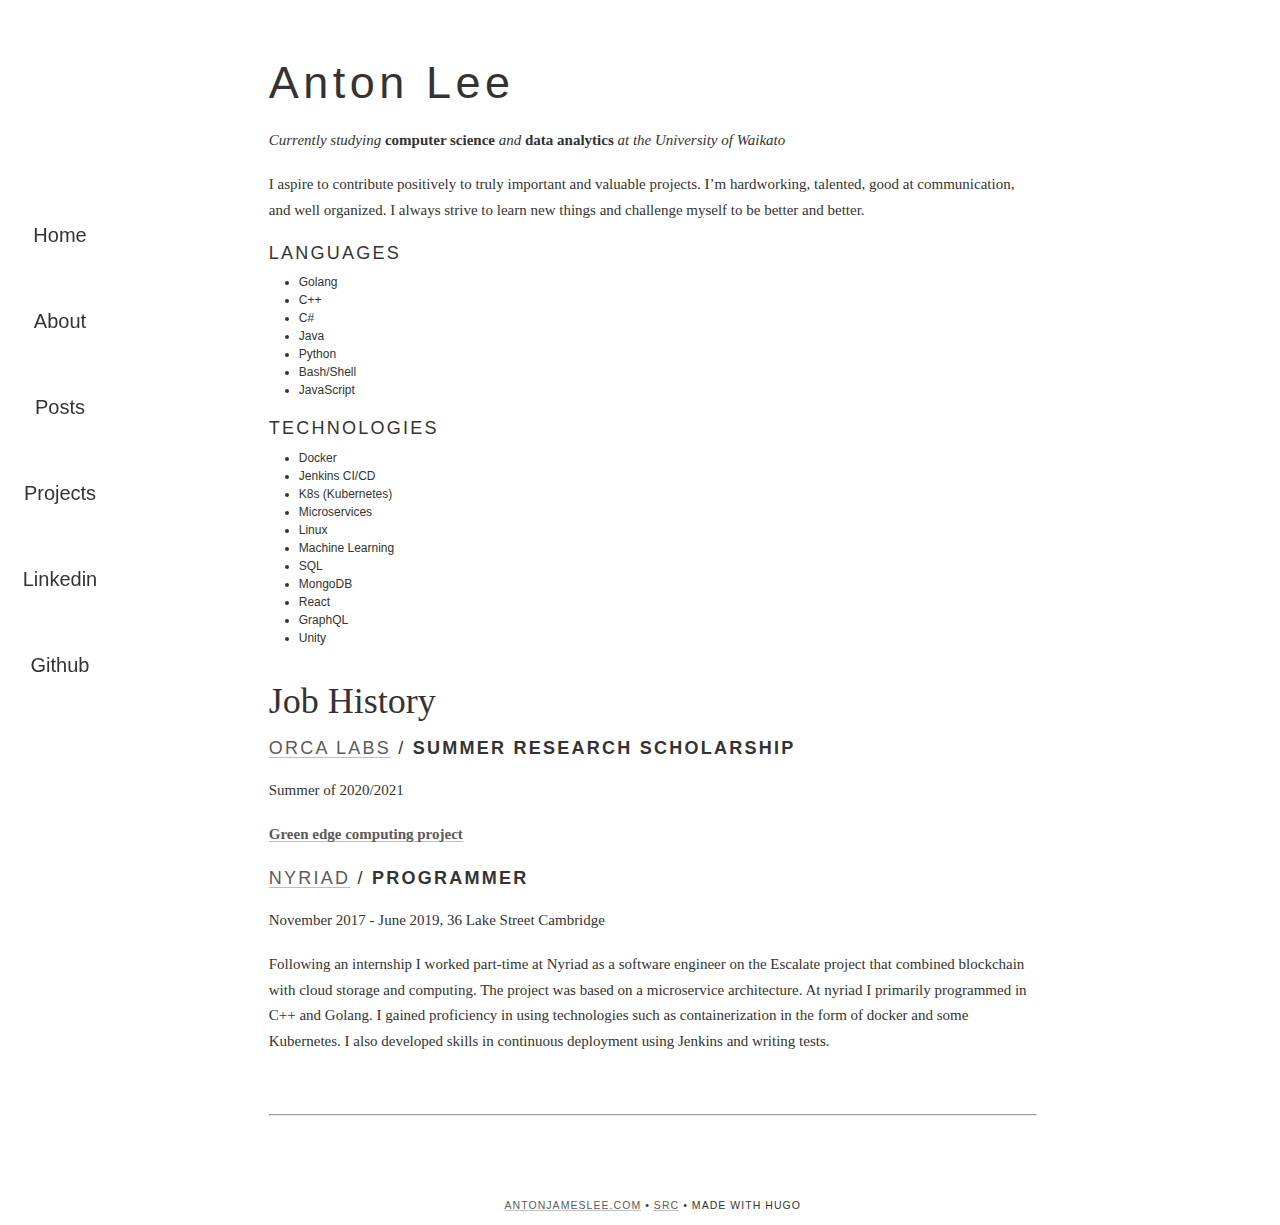
<file: about/index.html>
<!doctype html><html><link href=/css/index.css rel=stylesheet><link href=/css/Refine.css rel=stylesheet><link href=/css/Layout.css rel=stylesheet><meta charset=utf-8><title>Anton Lee</title><body><div class=lyt-layout><div class=lyt-sidebar><nav class=Sidenav id=sidenav><div><li><a class=bounce-swipe href=https://antonjameslee.com/>Home</a></li><li><a class=bounce-swipe href=https://antonjameslee.com/about/>About</a></li><li><a class=bounce-swipe href=https://antonjameslee.com/posts/>Posts</a></li><li><a class=bounce-swipe href=https://antonjameslee.com/projects/>Projects</a></li><li><a class=bounce-swipe href=https://www.linkedin.com/in/anton-lee-0666471a5>Linkedin</a></li><li><a class=bounce-swipe href=https://github.com/tachyonicClock>Github</a></li></div></nav></div><div class=lyt-content><div class=post-container><main class=post><article><h1 class=post-title><a href=https://antonjameslee.com/about/></a></h1><div class=post-content><h2 id=anton-lee>Anton Lee</h2><p><em>Currently studying</em> <strong>computer science</strong> <em>and</em> <strong>data analytics</strong> <em>at the University of Waikato</em></p><p>I aspire to contribute positively to truly important and valuable projects. I&rsquo;m hardworking, talented, good at communication, and well organized. I always strive to learn new things and challenge myself to be better and better.</p><h4 id=languages>Languages</h4><ul><li>Golang</li><li>C++</li><li>C#</li><li>Java</li><li>Python</li><li>Bash/Shell</li><li>JavaScript</li></ul><h4 id=technologies>Technologies</h4><ul><li>Docker</li><li>Jenkins CI/CD</li><li>K8s (Kubernetes)</li><li>Microservices</li><li>Linux</li><li>Machine Learning</li><li>SQL</li><li>MongoDB</li><li>React</li><li>GraphQL</li><li>Unity</li></ul><h3 id=job-history>Job History</h3><h4 id=orca-labshttpscmsitswaikatoacnzorca--summer-research-scholarship><a href=https://cms.its.waikato.ac.nz/orca>ORCA Labs</a> / <strong>Summer Research Scholarship</strong></h4><p>Summer of 2020/2021</p><p><strong><a href=../projects/green-edge>Green edge computing project</a></strong></p><h4 id=nyriadnyriadio--programmer><a href=nyriad.io>Nyriad</a> / <strong>Programmer</strong></h4><p>November 2017 - June 2019, 36 Lake Street Cambridge</p><p>Following an internship I worked part-time at Nyriad as a software engineer on the Escalate project that combined blockchain with cloud storage and computing. The project was based on a microservice architecture. At nyriad I primarily programmed in C++ and Golang. I gained proficiency in using technologies such as containerization in the form of docker and some Kubernetes. I also developed skills in continuous deployment using Jenkins and writing tests.</p></div></article><hr></main></div></div><footer class=lyt-footer><h6 style=width:100%;text-align:center><a href=//antonjameslee.com>antonjameslee.com</a> • <a href=https://github.com/tachyonicClock/portfolio-site>SRC</a> • Made with HUGO</h6></footer></div></body></html>
</file>
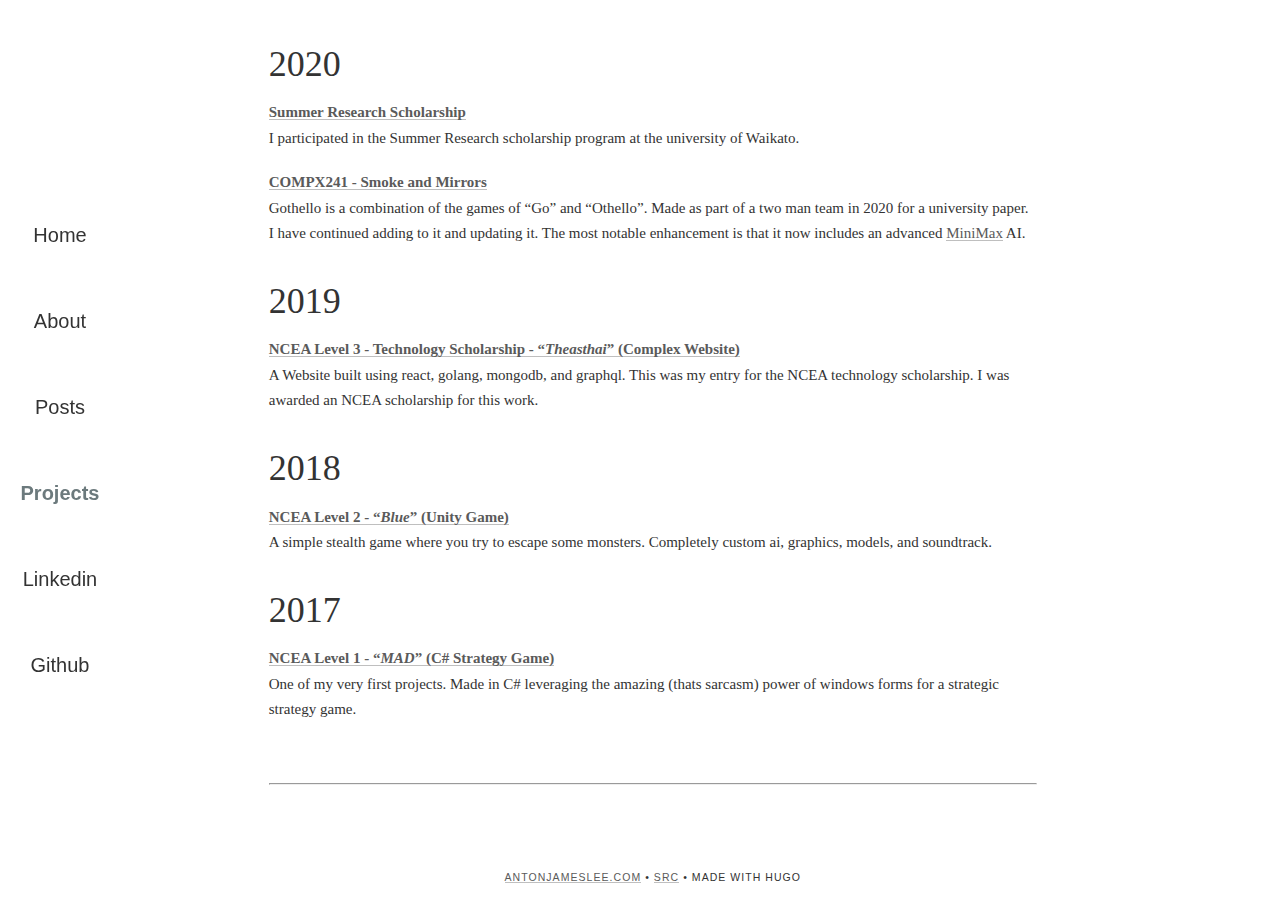
<file: projects/index.html>
<!doctype html><html><link href=/css/index.css rel=stylesheet><link href=/css/Refine.css rel=stylesheet><link href=/css/Layout.css rel=stylesheet><meta charset=utf-8><title>Anton Lee</title><body><div class=lyt-layout><div class=lyt-sidebar><nav class=Sidenav id=sidenav><div><li><a class=bounce-swipe href=https://antonjameslee.com/>Home</a></li><li><a class=bounce-swipe href=https://antonjameslee.com/about/>About</a></li><li><a class=bounce-swipe href=https://antonjameslee.com/posts/>Posts</a></li><li class=active><a class=bounce-swipe href=https://antonjameslee.com/projects/>Projects</a></li><li><a class=bounce-swipe href=https://www.linkedin.com/in/anton-lee-0666471a5>Linkedin</a></li><li><a class=bounce-swipe href=https://github.com/tachyonicClock>Github</a></li></div></nav></div><div class=lyt-content><main class=posts><div><div class=content><h3 id=2020>2020</h3><p><strong><a href=green-edge>Summer Research Scholarship</a></strong><br>I participated in the Summer Research scholarship program at the university of Waikato.</p><p><strong><a href=https://github.com/tachyonicClock/gothello>COMPX241 - Smoke and Mirrors</a></strong><br>Gothello is a combination of the games of &ldquo;Go&rdquo; and &ldquo;Othello&rdquo;. Made as part of a
two man team in 2020 for a university paper. I have continued adding to it and updating it.
The most notable enhancement is that it now includes an advanced <a href=https://en.wikipedia.org/wiki/Minimax>MiniMax</a> AI.</p><h3 id=2019>2019</h3><p><strong><a href=theasthai>NCEA Level 3 - Technology Scholarship - &ldquo;<em>Theasthai</em>&rdquo; (Complex Website)</a></strong><br>A Website built using react, golang, mongodb, and graphql. This was my entry for the NCEA technology scholarship. I was awarded an NCEA scholarship for this work.</p><h3 id=2018>2018</h3><p><strong><a href=blue>NCEA Level 2 - &ldquo;<em>Blue</em>&rdquo; (Unity Game)</a></strong><br>A simple stealth game where you try to escape some monsters. Completely custom ai, graphics, models, and soundtrack.</p><h3 id=2017>2017</h3><p><a href=mad><strong>NCEA Level 1 - &ldquo;<em>MAD</em>&rdquo; (C# Strategy Game)</strong></a><br>One of my very first projects. Made in C# leveraging the amazing (thats sarcasm) power of windows forms for a strategic strategy game.</p><hr></div></div></main></div><footer class=lyt-footer><h6 style=width:100%;text-align:center><a href=//antonjameslee.com>antonjameslee.com</a> • <a href=https://github.com/tachyonicClock/portfolio-site>SRC</a> • Made with HUGO</h6></footer></div></body></html>
</file>
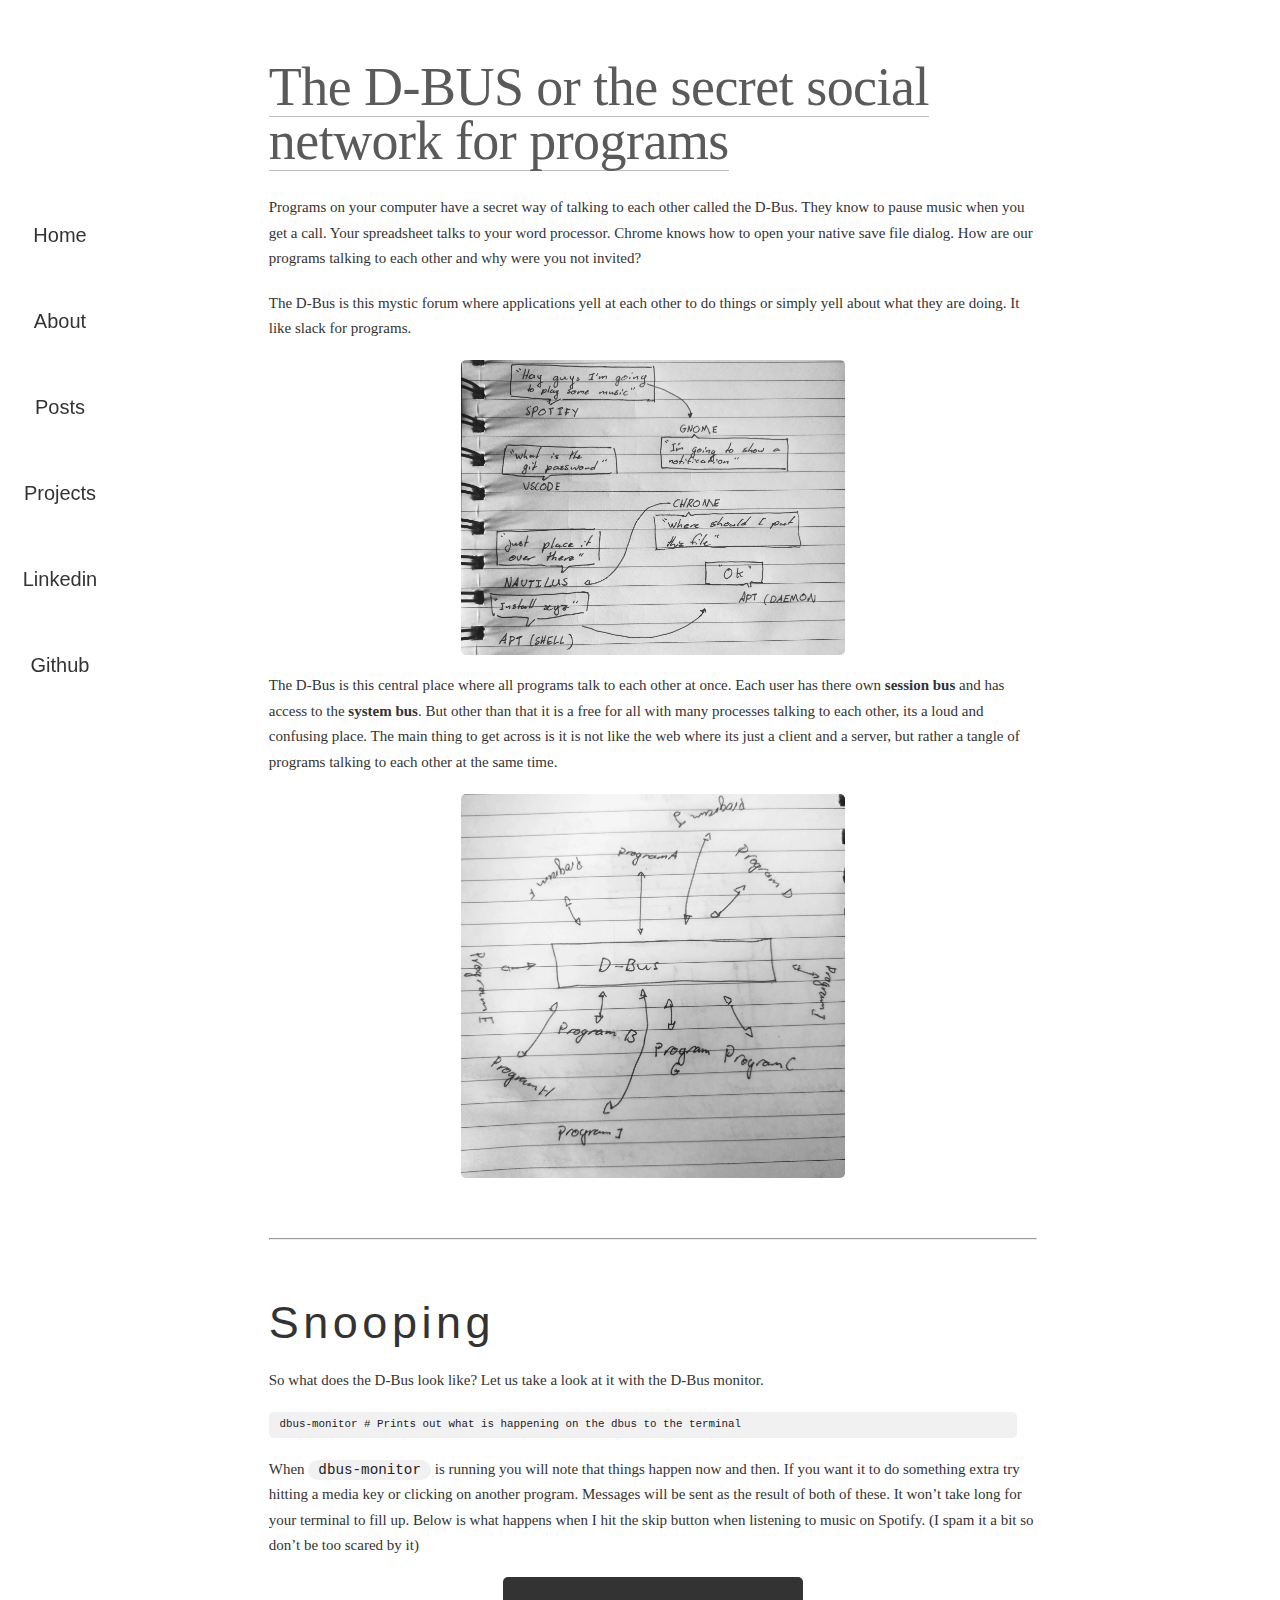
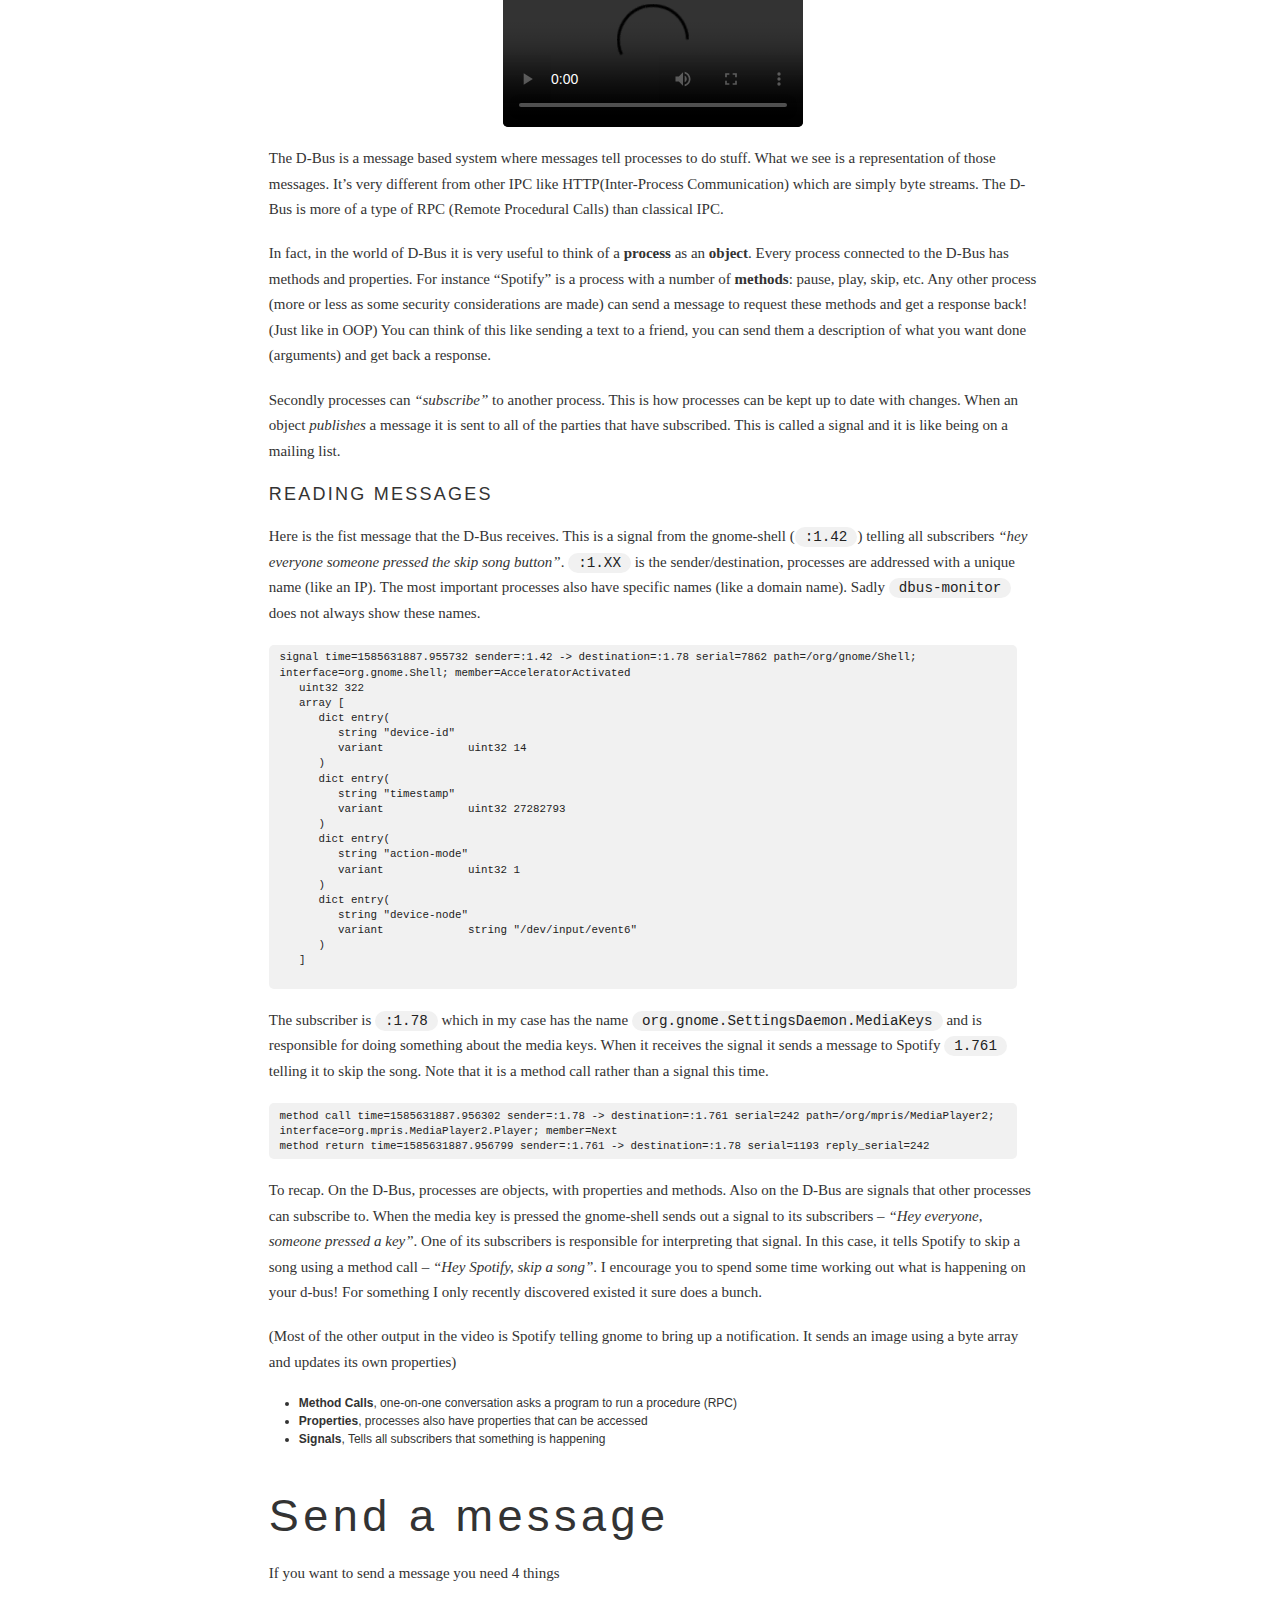
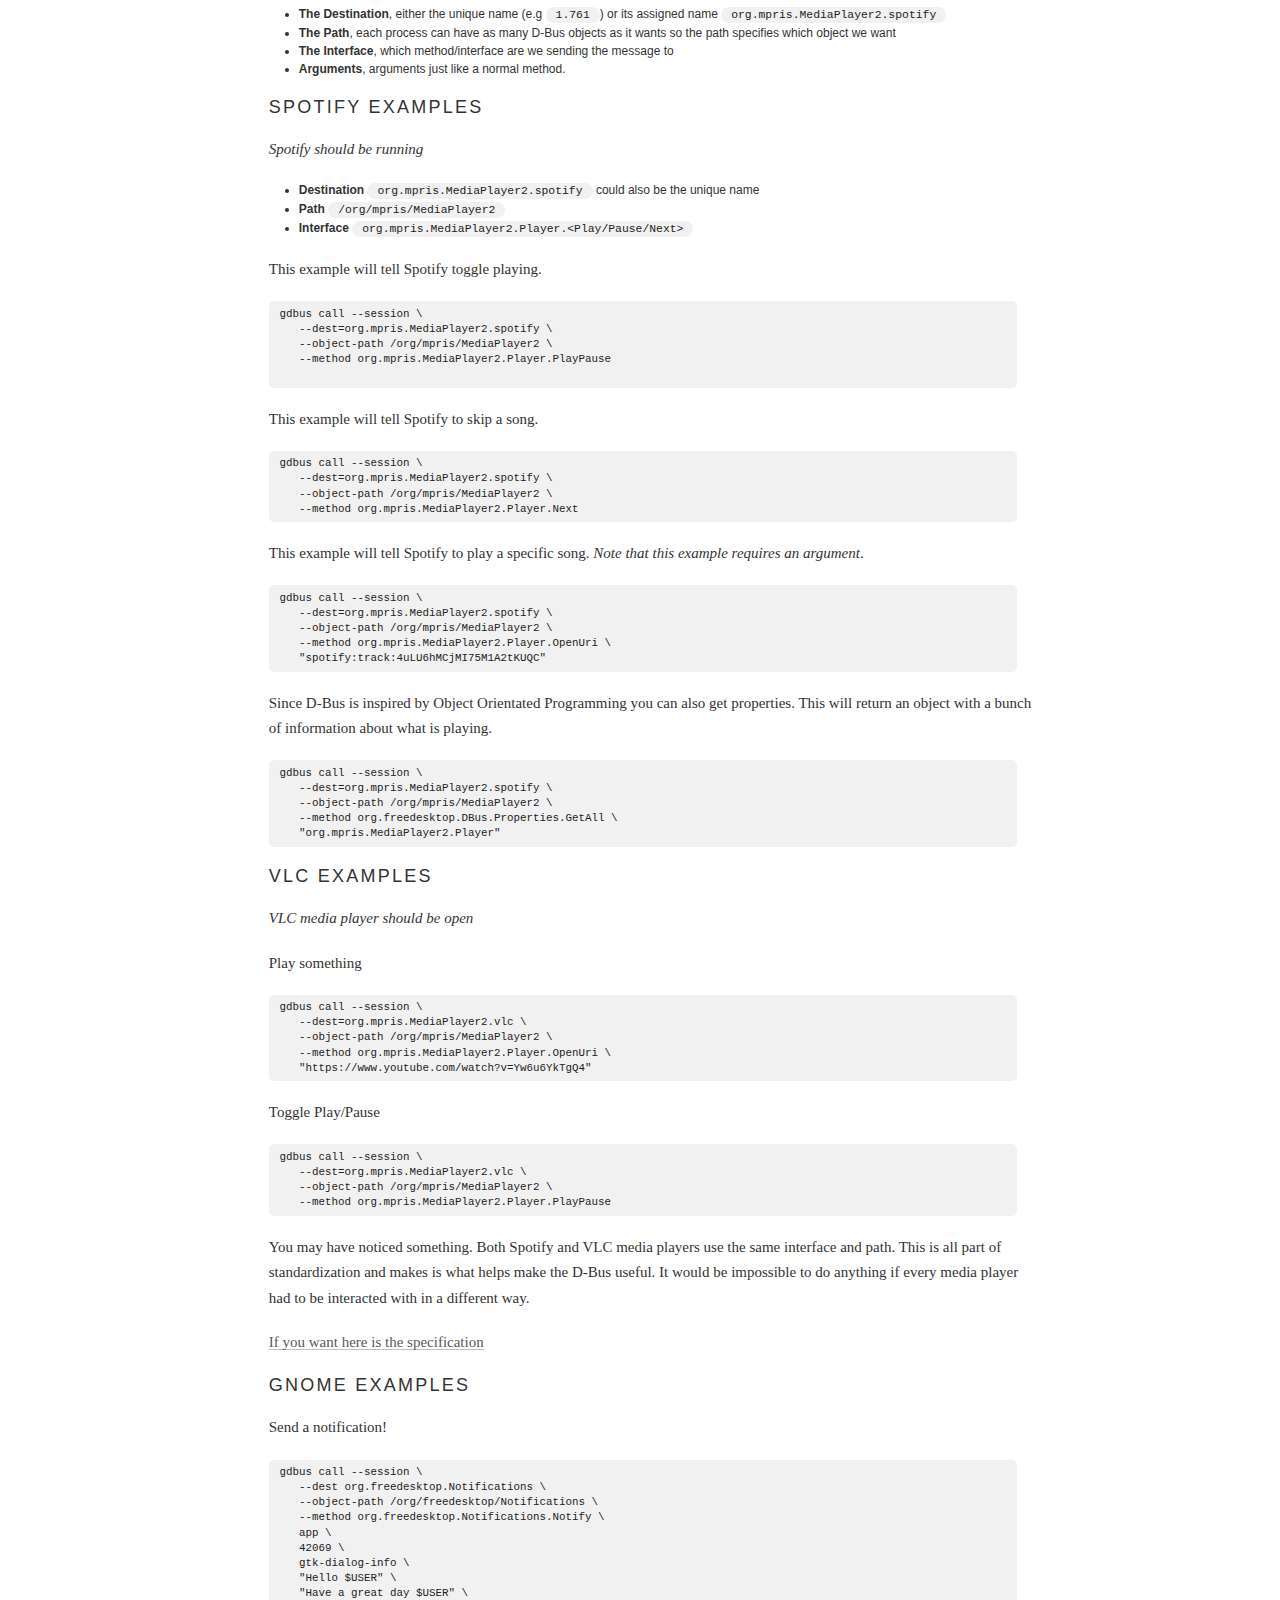
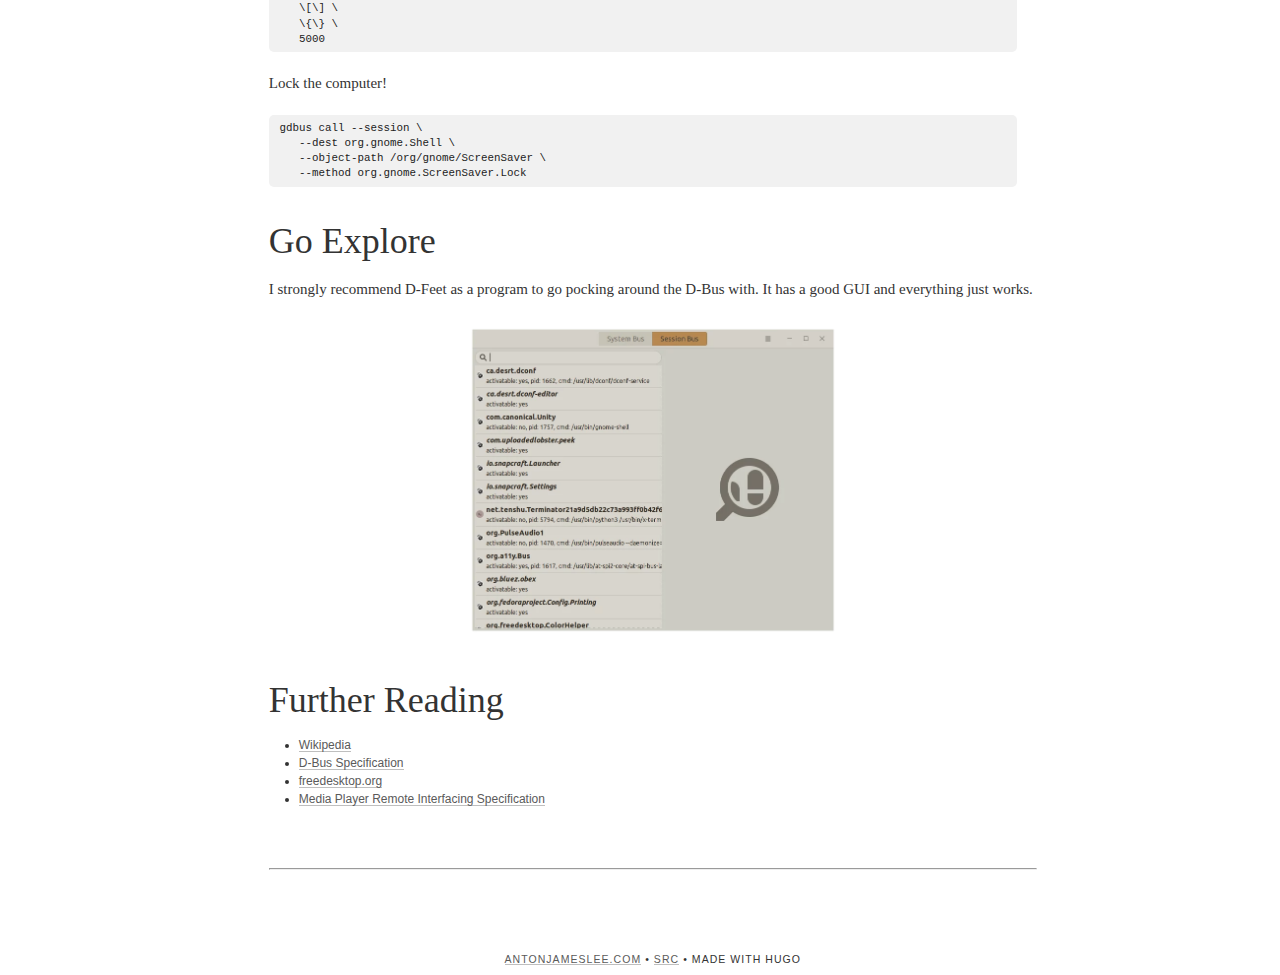
<file: posts/dbus/index.html>
<!doctype html><html><link href=/css/index.css rel=stylesheet><link href=/css/Refine.css rel=stylesheet><link href=/css/Layout.css rel=stylesheet><meta charset=utf-8><title>Anton Lee</title><body><div class=lyt-layout><div class=lyt-sidebar><nav class=Sidenav id=sidenav><div><li><a class=bounce-swipe href=https://antonjameslee.com/>Home</a></li><li><a class=bounce-swipe href=https://antonjameslee.com/about/>About</a></li><li><a class=bounce-swipe href=https://antonjameslee.com/posts/>Posts</a></li><li><a class=bounce-swipe href=https://antonjameslee.com/projects/>Projects</a></li><li><a class=bounce-swipe href=https://www.linkedin.com/in/anton-lee-0666471a5>Linkedin</a></li><li><a class=bounce-swipe href=https://github.com/tachyonicClock>Github</a></li></div></nav></div><div class=lyt-content><div class=post-container><main class=post><article><h1 class=post-title><a href=https://antonjameslee.com/posts/dbus/>The D-BUS or the secret social network for programs</a></h1><div class=post-content><p>Programs on your computer have a secret way of talking to each other called the D-Bus. They know to pause music when you get a call. Your spreadsheet talks to your word processor. Chrome knows how to open your native save file dialog. How are our programs talking to each other and why were you not invited?</p><p>The D-Bus is this mystic forum where applications yell at each other to do things or simply yell about what they are doing. It like slack for programs.</p><p><img class=img-small src=/posts/DBUS/UygXnF.webp></img></p><p>The D-Bus is this central place where all programs talk to each other at once. Each user has there own <strong>session bus</strong> and has access to the <strong>system bus</strong>. But other than that it is a free for all with many processes talking to each other, its a loud and confusing place. The main thing to get across is it is not like the web where its just a client and a server, but rather a tangle of programs talking to each other at the same time.</p><p><img class=img-small src=/posts/DBUS/HXJkXt.webp></img></p><hr><h2 id=snooping>Snooping</h2><p>So what does the D-Bus look like? Let us take a look at it with the D-Bus monitor.</p><pre><code>dbus-monitor # Prints out what is happening on the dbus to the terminal
</code></pre><p>When <code>dbus-monitor</code> is running you will note that things happen now and then. If you want it to do something extra try hitting a media key or clicking on another program. Messages will be sent as the result of both of these. It won&rsquo;t take long for your terminal to fill up. Below is what happens when I hit the skip button when listening to music on Spotify. (I spam it a bit so don&rsquo;t be too scared by it)</p><div class=video-card-small><video class=invertible autoplay loop src=https://github.com/tachyonicClock/portfolio-site/raw/master/static/posts/DBUS/kivcLa.mp4 controls></video></div><p>The D-Bus is a message based system where messages tell processes to do stuff. What we see is a representation of those messages. It&rsquo;s very different from other IPC like HTTP(Inter-Process Communication) which are simply byte streams. The D-Bus is more of a type of RPC (Remote Procedural Calls) than classical IPC.</p><p>In fact, in the world of D-Bus it is very useful to think of a <strong>process</strong> as an <strong>object</strong>. Every process connected to the D-Bus has methods and properties. For instance &ldquo;Spotify&rdquo; is a process with a number of <strong>methods</strong>: pause, play, skip, etc. Any other process (more or less as some security considerations are made) can send a message to request these methods and get a response back! (Just like in OOP) You can think of this like sending a text to a friend, you can send them a description of what you want done (arguments) and get back a response.</p><p>Secondly processes can <em>&ldquo;subscribe&rdquo;</em> to another process. This is how processes can be kept up to date with changes. When an object <em>publishes</em> a message it is sent to all of the parties that have subscribed. This is called a signal and it is like being on a mailing list.</p><h4 id=reading-messages>Reading Messages</h4><p>Here is the fist message that the D-Bus receives. This is a signal from the gnome-shell (<code>:1.42</code>) telling all subscribers <em>&ldquo;hey everyone someone pressed the skip song button&rdquo;</em>. <code>:1.XX</code> is the sender/destination, processes are addressed with a unique name (like an IP). The most important processes also have specific names (like a domain name). Sadly <code>dbus-monitor</code> does not always show these names.</p><pre><code>signal time=1585631887.955732 sender=:1.42 -&gt; destination=:1.78 serial=7862 path=/org/gnome/Shell; interface=org.gnome.Shell; member=AcceleratorActivated
   uint32 322
   array [
      dict entry(
         string &quot;device-id&quot;
         variant             uint32 14
      )
      dict entry(
         string &quot;timestamp&quot;
         variant             uint32 27282793
      )
      dict entry(
         string &quot;action-mode&quot;
         variant             uint32 1
      )
      dict entry(
         string &quot;device-node&quot;
         variant             string &quot;/dev/input/event6&quot;
      )
   ]

</code></pre><p>The subscriber is <code>:1.78</code> which in my case has the name <code>org.gnome.SettingsDaemon.MediaKeys</code> and is responsible for doing something about the media keys. When it receives the signal it sends a message to Spotify <code>1.761</code> telling it to skip the song. Note that it is a method call rather than a signal this time.</p><pre><code>method call time=1585631887.956302 sender=:1.78 -&gt; destination=:1.761 serial=242 path=/org/mpris/MediaPlayer2; interface=org.mpris.MediaPlayer2.Player; member=Next
method return time=1585631887.956799 sender=:1.761 -&gt; destination=:1.78 serial=1193 reply_serial=242
</code></pre><p>To recap. On the D-Bus, processes are objects, with properties and methods. Also on the D-Bus are signals that other processes can subscribe to. When the media key is pressed the gnome-shell sends out a signal to its subscribers &ndash; <em>&ldquo;Hey everyone, someone pressed a key&rdquo;</em>. One of its subscribers is responsible for interpreting that signal. In this case, it tells Spotify to skip a song using a method call &ndash; <em>&ldquo;Hey Spotify, skip a song&rdquo;</em>. I encourage you to spend some time working out what is happening on your d-bus! For something I only recently discovered existed it sure does a bunch.</p><p>(Most of the other output in the video is Spotify telling gnome to bring up a notification. It sends an image using a byte array and updates its own properties)</p><ul><li><strong>Method Calls</strong>, one-on-one conversation asks a program to run a procedure (RPC)</li><li><strong>Properties</strong>, processes also have properties that can be accessed</li><li><strong>Signals</strong>, Tells all subscribers that something is happening</li></ul><h2 id=send-a-message>Send a message</h2><p>If you want to send a message you need 4 things</p><ul><li><strong>The Destination</strong>, either the unique name (e.g <code>1.761</code>) or its assigned name <code>org.mpris.MediaPlayer2.spotify</code></li><li><strong>The Path</strong>, each process can have as many D-Bus objects as it wants so the path specifies which object we want</li><li><strong>The Interface</strong>, which method/interface are we sending the message to</li><li><strong>Arguments</strong>, arguments just like a normal method.</li></ul><h4 id=spotify-examples>Spotify Examples</h4><p><em>Spotify should be running</em></p><ul><li><strong>Destination</strong> <code>org.mpris.MediaPlayer2.spotify</code> could also be the unique name</li><li><strong>Path</strong> <code>/org/mpris/MediaPlayer2</code></li><li><strong>Interface</strong> <code>org.mpris.MediaPlayer2.Player.&lt;Play/Pause/Next></code></li></ul><p>This example will tell Spotify toggle playing.</p><pre><code>gdbus call --session \
   --dest=org.mpris.MediaPlayer2.spotify \
   --object-path /org/mpris/MediaPlayer2 \
   --method org.mpris.MediaPlayer2.Player.PlayPause

</code></pre><p>This example will tell Spotify to skip a song.</p><pre><code>gdbus call --session \
   --dest=org.mpris.MediaPlayer2.spotify \
   --object-path /org/mpris/MediaPlayer2 \
   --method org.mpris.MediaPlayer2.Player.Next
</code></pre><p>This example will tell Spotify to play a specific song. <em>Note that this example requires an argument</em>.</p><pre><code>gdbus call --session \
   --dest=org.mpris.MediaPlayer2.spotify \
   --object-path /org/mpris/MediaPlayer2 \
   --method org.mpris.MediaPlayer2.Player.OpenUri \
   &quot;spotify:track:4uLU6hMCjMI75M1A2tKUQC&quot;
</code></pre><p>Since D-Bus is inspired by Object Orientated Programming you can also get properties. This will return an object with a bunch of information about what is playing.</p><pre><code>gdbus call --session \
   --dest=org.mpris.MediaPlayer2.spotify \
   --object-path /org/mpris/MediaPlayer2 \
   --method org.freedesktop.DBus.Properties.GetAll \
   &quot;org.mpris.MediaPlayer2.Player&quot;
</code></pre><h4 id=vlc-examples>VLC Examples</h4><p><em>VLC media player should be open</em></p><p>Play something</p><pre><code>gdbus call --session \
   --dest=org.mpris.MediaPlayer2.vlc \
   --object-path /org/mpris/MediaPlayer2 \
   --method org.mpris.MediaPlayer2.Player.OpenUri \
   &quot;https://www.youtube.com/watch?v=Yw6u6YkTgQ4&quot;
</code></pre><p>Toggle Play/Pause</p><pre><code>gdbus call --session \
   --dest=org.mpris.MediaPlayer2.vlc \
   --object-path /org/mpris/MediaPlayer2 \
   --method org.mpris.MediaPlayer2.Player.PlayPause
</code></pre><p>You may have noticed something. Both Spotify and VLC media players use the same interface and path. This is all part of standardization and makes is what helps make the D-Bus useful. It would be impossible to do anything if every media player had to be interacted with in a different way.</p><p><a href=https://specifications.freedesktop.org/mpris-spec/latest/>If you want here is the specification</a></p><h4 id=gnome-examples>Gnome Examples</h4><p>Send a notification!</p><pre><code>gdbus call --session \
   --dest org.freedesktop.Notifications \
   --object-path /org/freedesktop/Notifications \
   --method org.freedesktop.Notifications.Notify \
   app \
   42069 \
   gtk-dialog-info \
   &quot;Hello $USER&quot; \
   &quot;Have a great day $USER&quot; \
   \[\] \
   \{\} \
   5000
</code></pre><p>Lock the computer!</p><pre><code>gdbus call --session \
   --dest org.gnome.Shell \
   --object-path /org/gnome/ScreenSaver \
   --method org.gnome.ScreenSaver.Lock
</code></pre><h3 id=go-explore>Go Explore</h3><p>I strongly recommend D-Feet as a program to go pocking around the D-Bus with. It has a good GUI and everything just works.</p><p><img class=img-small src=/posts/DBUS/RpEBKC.webp></img></p><h3 id=further-reading>Further Reading</h3><ul><li><a href=https://en.wikipedia.org/wiki/D-Bus>Wikipedia</a></li><li><a href=https://dbus.freedesktop.org/doc/dbus-specification.html>D-Bus Specification</a></li><li><a href=https://www.freedesktop.org/wiki/Software/dbus/>freedesktop.org</a></li><li><a href=https://specifications.freedesktop.org/mpris-spec/2.2/>Media Player Remote Interfacing Specification</a></li></ul></div></article><hr></main></div></div><footer class=lyt-footer><h6 style=width:100%;text-align:center><a href=//antonjameslee.com>antonjameslee.com</a> • <a href=https://github.com/tachyonicClock/portfolio-site>SRC</a> • Made with HUGO</h6></footer></div></body></html>
</file>
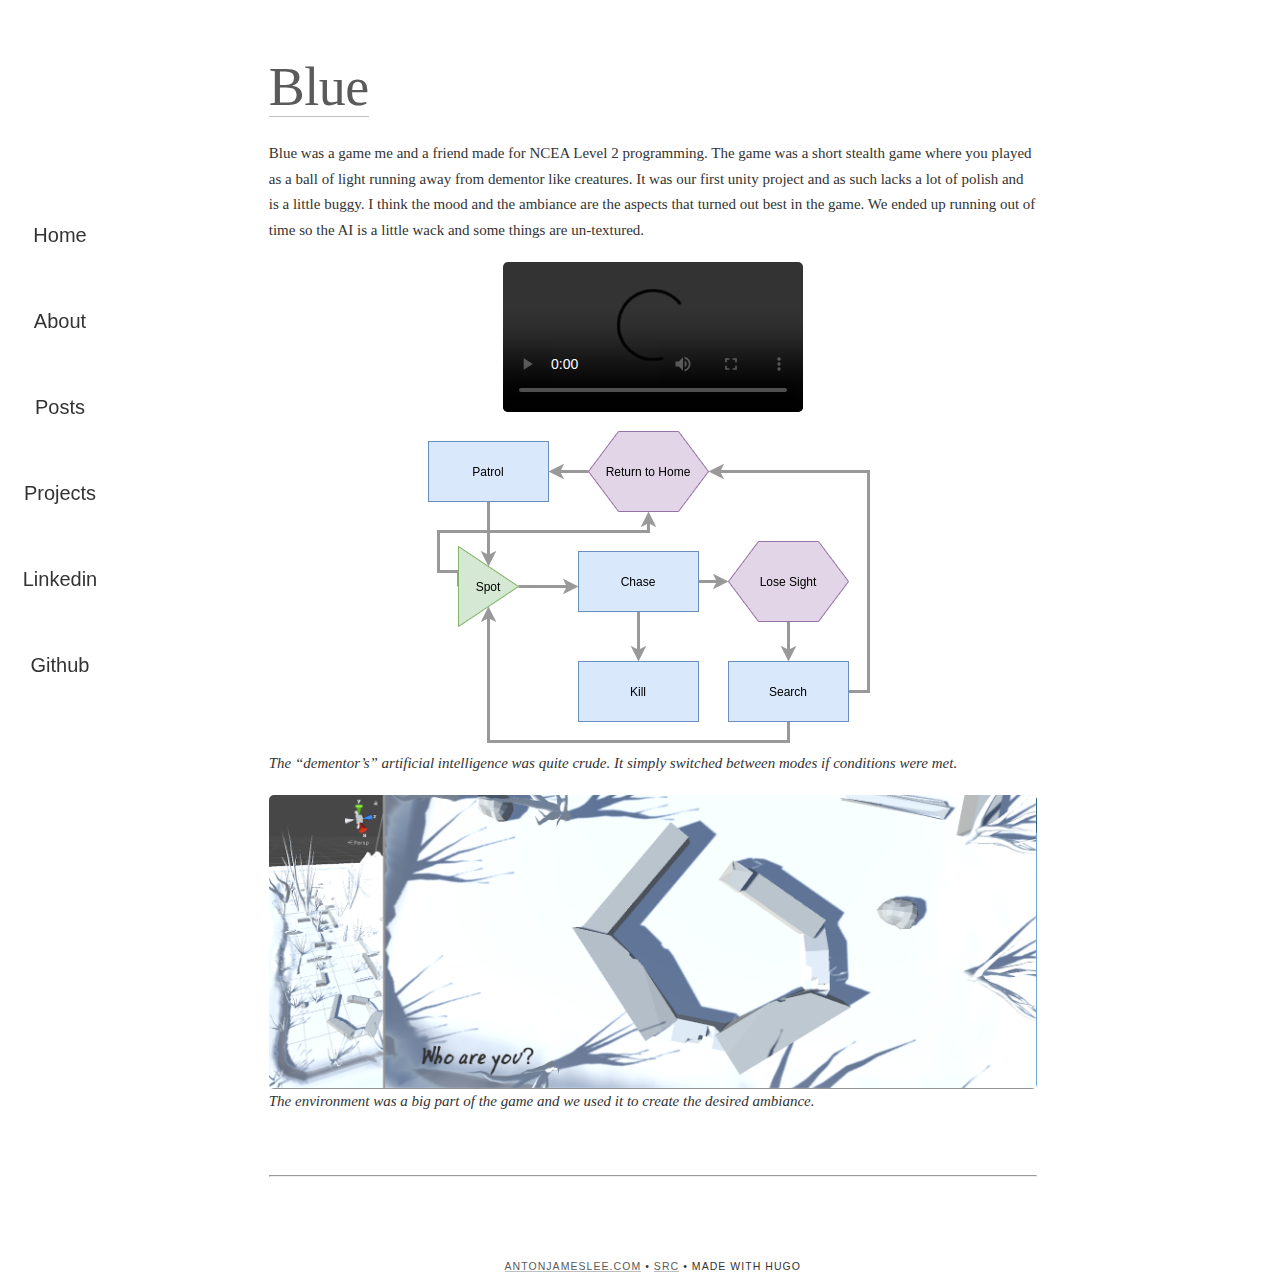
<file: projects/blue/index.html>
<!doctype html><html><link href=/css/index.css rel=stylesheet><link href=/css/Refine.css rel=stylesheet><link href=/css/Layout.css rel=stylesheet><meta charset=utf-8><title>Anton Lee</title><body><div class=lyt-layout><div class=lyt-sidebar><nav class=Sidenav id=sidenav><div><li><a class=bounce-swipe href=https://antonjameslee.com/>Home</a></li><li><a class=bounce-swipe href=https://antonjameslee.com/about/>About</a></li><li><a class=bounce-swipe href=https://antonjameslee.com/posts/>Posts</a></li><li><a class=bounce-swipe href=https://antonjameslee.com/projects/>Projects</a></li><li><a class=bounce-swipe href=https://www.linkedin.com/in/anton-lee-0666471a5>Linkedin</a></li><li><a class=bounce-swipe href=https://github.com/tachyonicClock>Github</a></li></div></nav></div><div class=lyt-content><div class=post-container><main class=post><article><h1 class=post-title><a href=https://antonjameslee.com/projects/blue/>Blue</a></h1><div class=post-content><p>Blue was a game me and a friend made for NCEA Level 2 programming. The game was a short stealth game where you played as a ball of light running away from dementor like creatures. It was our first unity project and as such lacks a lot of polish and is a little buggy. I think the mood and the ambiance are the aspects that turned out best in the game. We ended up running out of time so the AI is a little wack and some things are un-textured.</p><div class=videoCard><video src=https://github.com/tachyonicClock/portfolio-site/raw/master/content/projects/blue/demo.mp4 controls></video></div><p><img src=h3Y9Nt.png alt="Basic Diagram of the AI">
<em>The &ldquo;dementor&rsquo;s&rdquo; artificial intelligence was quite crude. It simply switched
between modes if conditions were met.</em></p><p><img src=DxSX1J.png alt="Early Prototype Environment">
<em>The environment was a big part of the game and we used it to create the desired
ambiance.</em></p></div></article><hr></main></div></div><footer class=lyt-footer><h6 style=width:100%;text-align:center><a href=//antonjameslee.com>antonjameslee.com</a> • <a href=https://github.com/tachyonicClock/portfolio-site>SRC</a> • Made with HUGO</h6></footer></div></body></html>
</file>
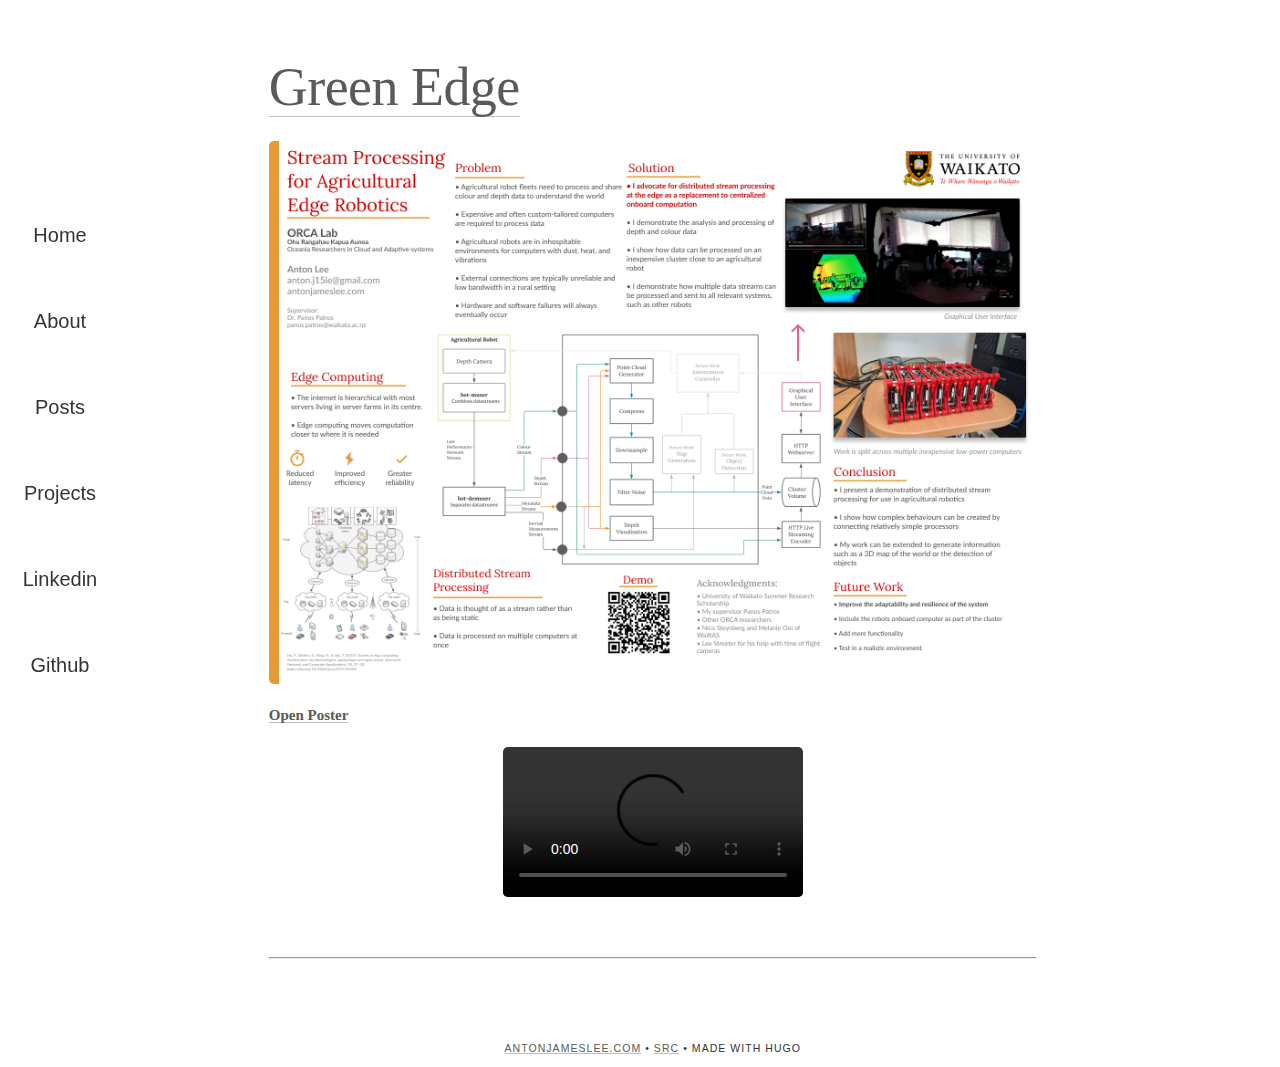
<file: projects/green-edge/index.html>
<!doctype html><html><link href=/css/index.css rel=stylesheet><link href=/css/Refine.css rel=stylesheet><link href=/css/Layout.css rel=stylesheet><meta charset=utf-8><title>Anton Lee</title><body><div class=lyt-layout><div class=lyt-sidebar><nav class=Sidenav id=sidenav><div><li><a class=bounce-swipe href=https://antonjameslee.com/>Home</a></li><li><a class=bounce-swipe href=https://antonjameslee.com/about/>About</a></li><li><a class=bounce-swipe href=https://antonjameslee.com/posts/>Posts</a></li><li><a class=bounce-swipe href=https://antonjameslee.com/projects/>Projects</a></li><li><a class=bounce-swipe href=https://www.linkedin.com/in/anton-lee-0666471a5>Linkedin</a></li><li><a class=bounce-swipe href=https://github.com/tachyonicClock>Github</a></li></div></nav></div><div class=lyt-content><div class=post-container><main class=post><article><h1 class=post-title><a href=https://antonjameslee.com/projects/green-edge/>Green Edge</a></h1><div class=post-content><img src=poster.png><p><strong><a href=poster.png>Open Poster</a></strong></p><div class=videoCard><video src=https://github.com/tachyonicClock/portfolio-site/raw/master/content/projects/green-edge/demo.mp4 controls></video></div></div></article><hr></main></div></div><footer class=lyt-footer><h6 style=width:100%;text-align:center><a href=//antonjameslee.com>antonjameslee.com</a> • <a href=https://github.com/tachyonicClock/portfolio-site>SRC</a> • Made with HUGO</h6></footer></div></body></html>
</file>
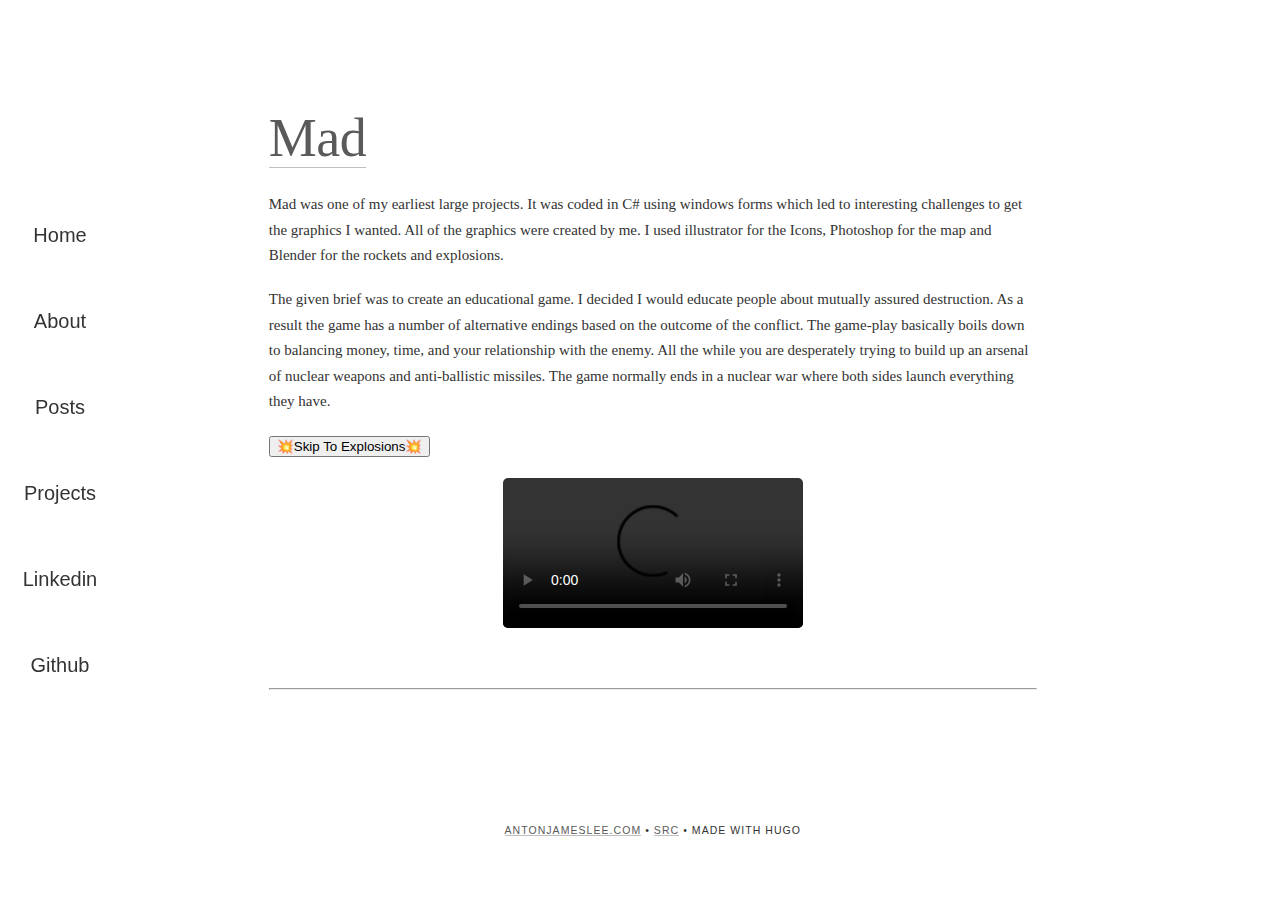
<file: projects/mad/index.html>
<!doctype html><html><link href=/css/index.css rel=stylesheet><link href=/css/Refine.css rel=stylesheet><link href=/css/Layout.css rel=stylesheet><meta charset=utf-8><title>Anton Lee</title><body><div class=lyt-layout><div class=lyt-sidebar><nav class=Sidenav id=sidenav><div><li><a class=bounce-swipe href=https://antonjameslee.com/>Home</a></li><li><a class=bounce-swipe href=https://antonjameslee.com/about/>About</a></li><li><a class=bounce-swipe href=https://antonjameslee.com/posts/>Posts</a></li><li><a class=bounce-swipe href=https://antonjameslee.com/projects/>Projects</a></li><li><a class=bounce-swipe href=https://www.linkedin.com/in/anton-lee-0666471a5>Linkedin</a></li><li><a class=bounce-swipe href=https://github.com/tachyonicClock>Github</a></li></div></nav></div><div class=lyt-content><div class=post-container><main class=post><article><h1 class=post-title><a href=https://antonjameslee.com/projects/mad/>Mad</a></h1><div class=post-content><p>Mad was one of my earliest large projects. It was coded in C# using windows forms which led to interesting challenges to get the graphics I wanted. All of the graphics were created by me. I used illustrator for the Icons, Photoshop for the map and Blender for the rockets and explosions.</p><p>The given brief was to create an educational game. I decided I would educate people about mutually assured destruction. As a result the game has a number of alternative endings based on the outcome of the conflict. The game-play basically boils down to balancing money, time, and your relationship with the enemy. All the while you are desperately trying to build up an arsenal of nuclear weapons and anti-ballistic missiles. The game normally ends in a nuclear war where both sides launch everything they have.</p><p><button onclick=SkipToExplosions()>💥Skip To Explosions💥</button></p><script>function SkipToExplosions(){var demo=document.getElementById('demo')
demo.currentTime=195
demo.play();location.href="#demo"}</script><div class=videoCard><video id=demo src=https://github.com/tachyonicClock/portfolio-site/raw/master/content/projects/mad/demo.mp4 controls></video></div></div></article><hr></main></div></div><footer class=lyt-footer><h6 style=width:100%;text-align:center><a href=//antonjameslee.com>antonjameslee.com</a> • <a href=https://github.com/tachyonicClock/portfolio-site>SRC</a> • Made with HUGO</h6></footer></div></body></html>
</file>
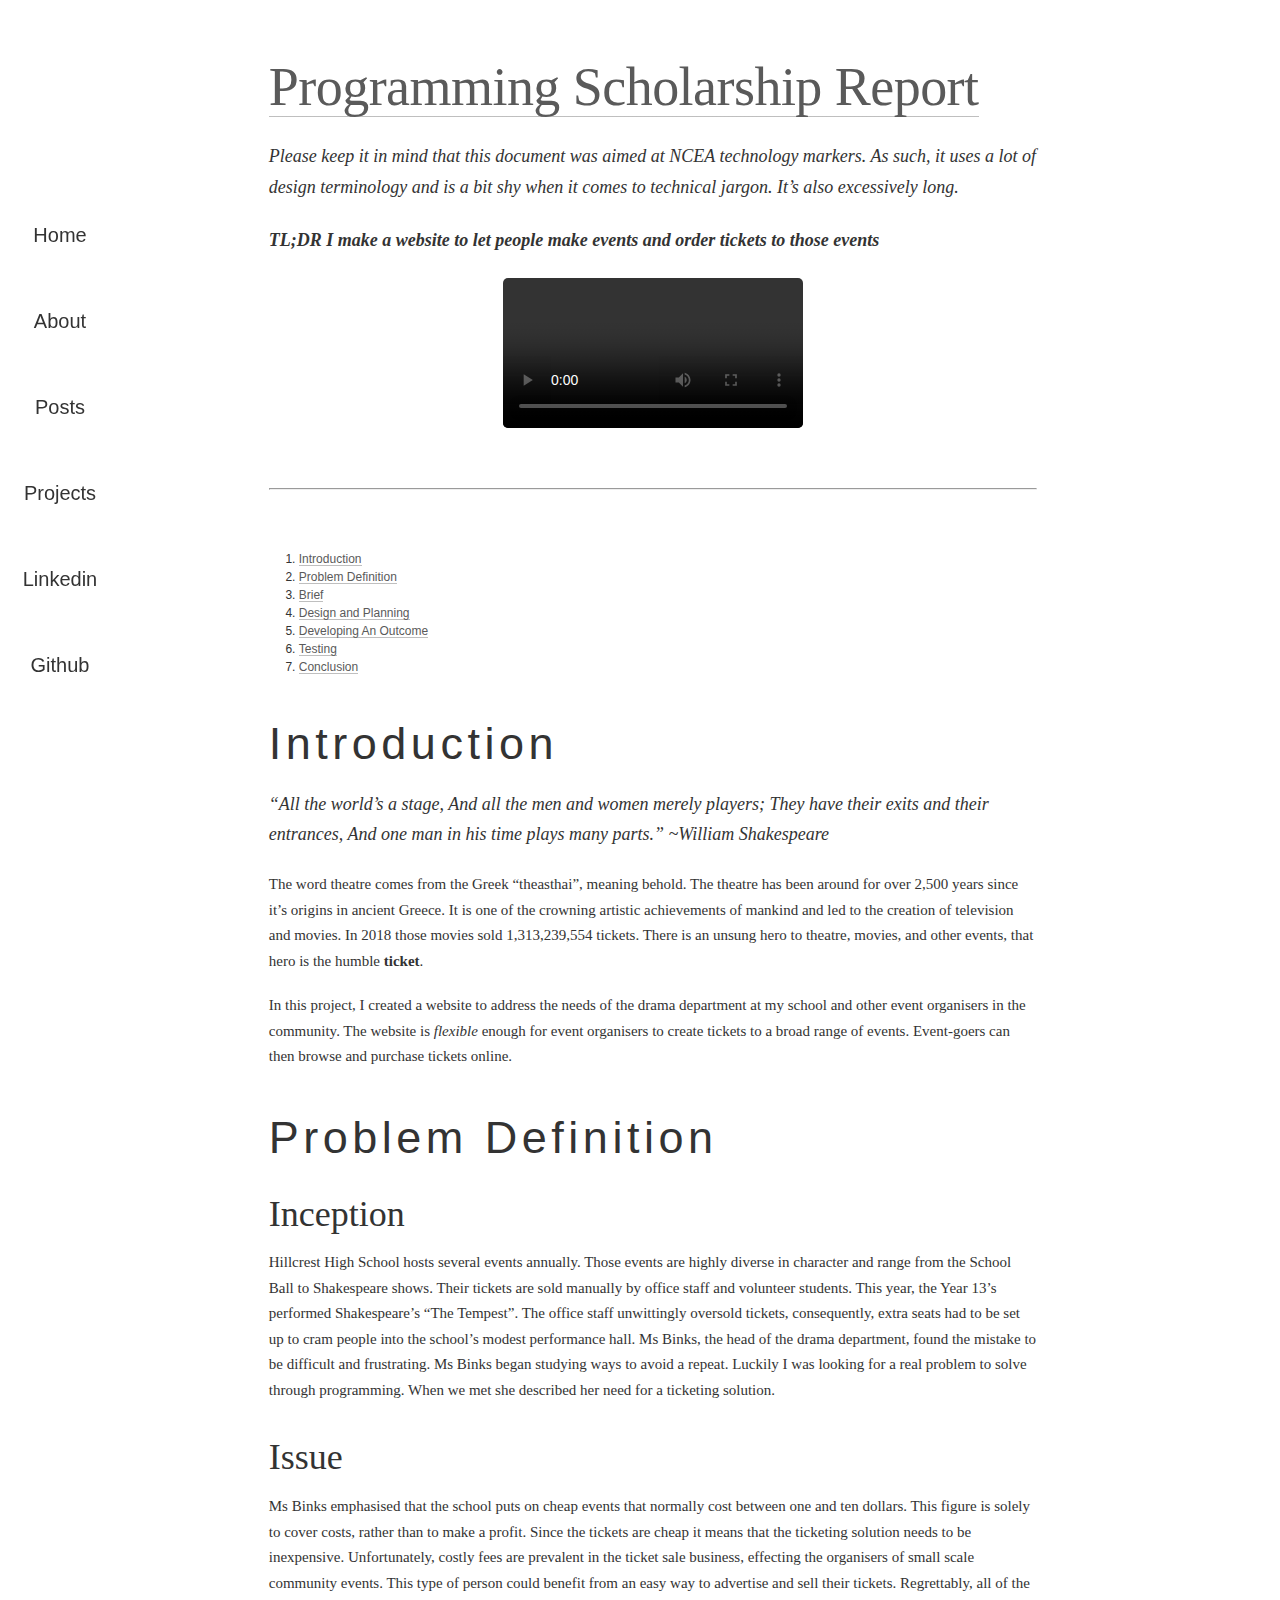
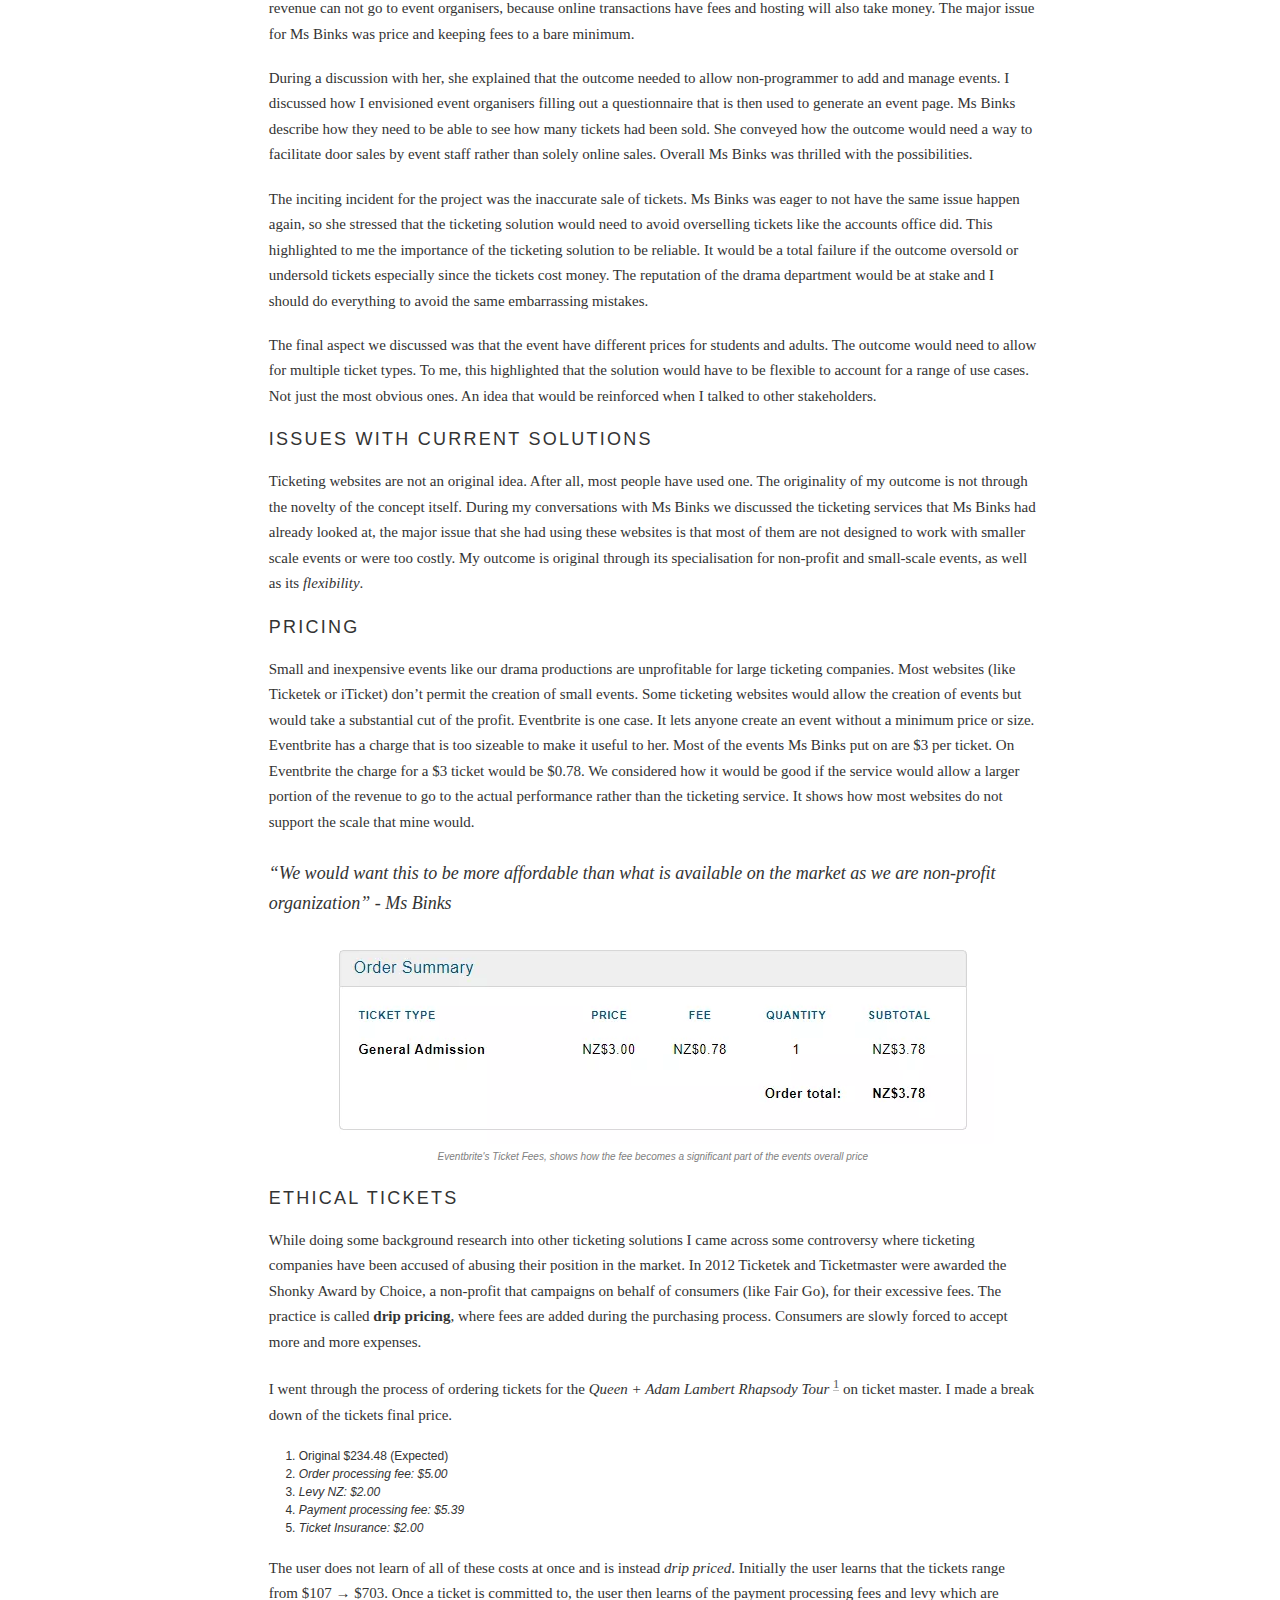
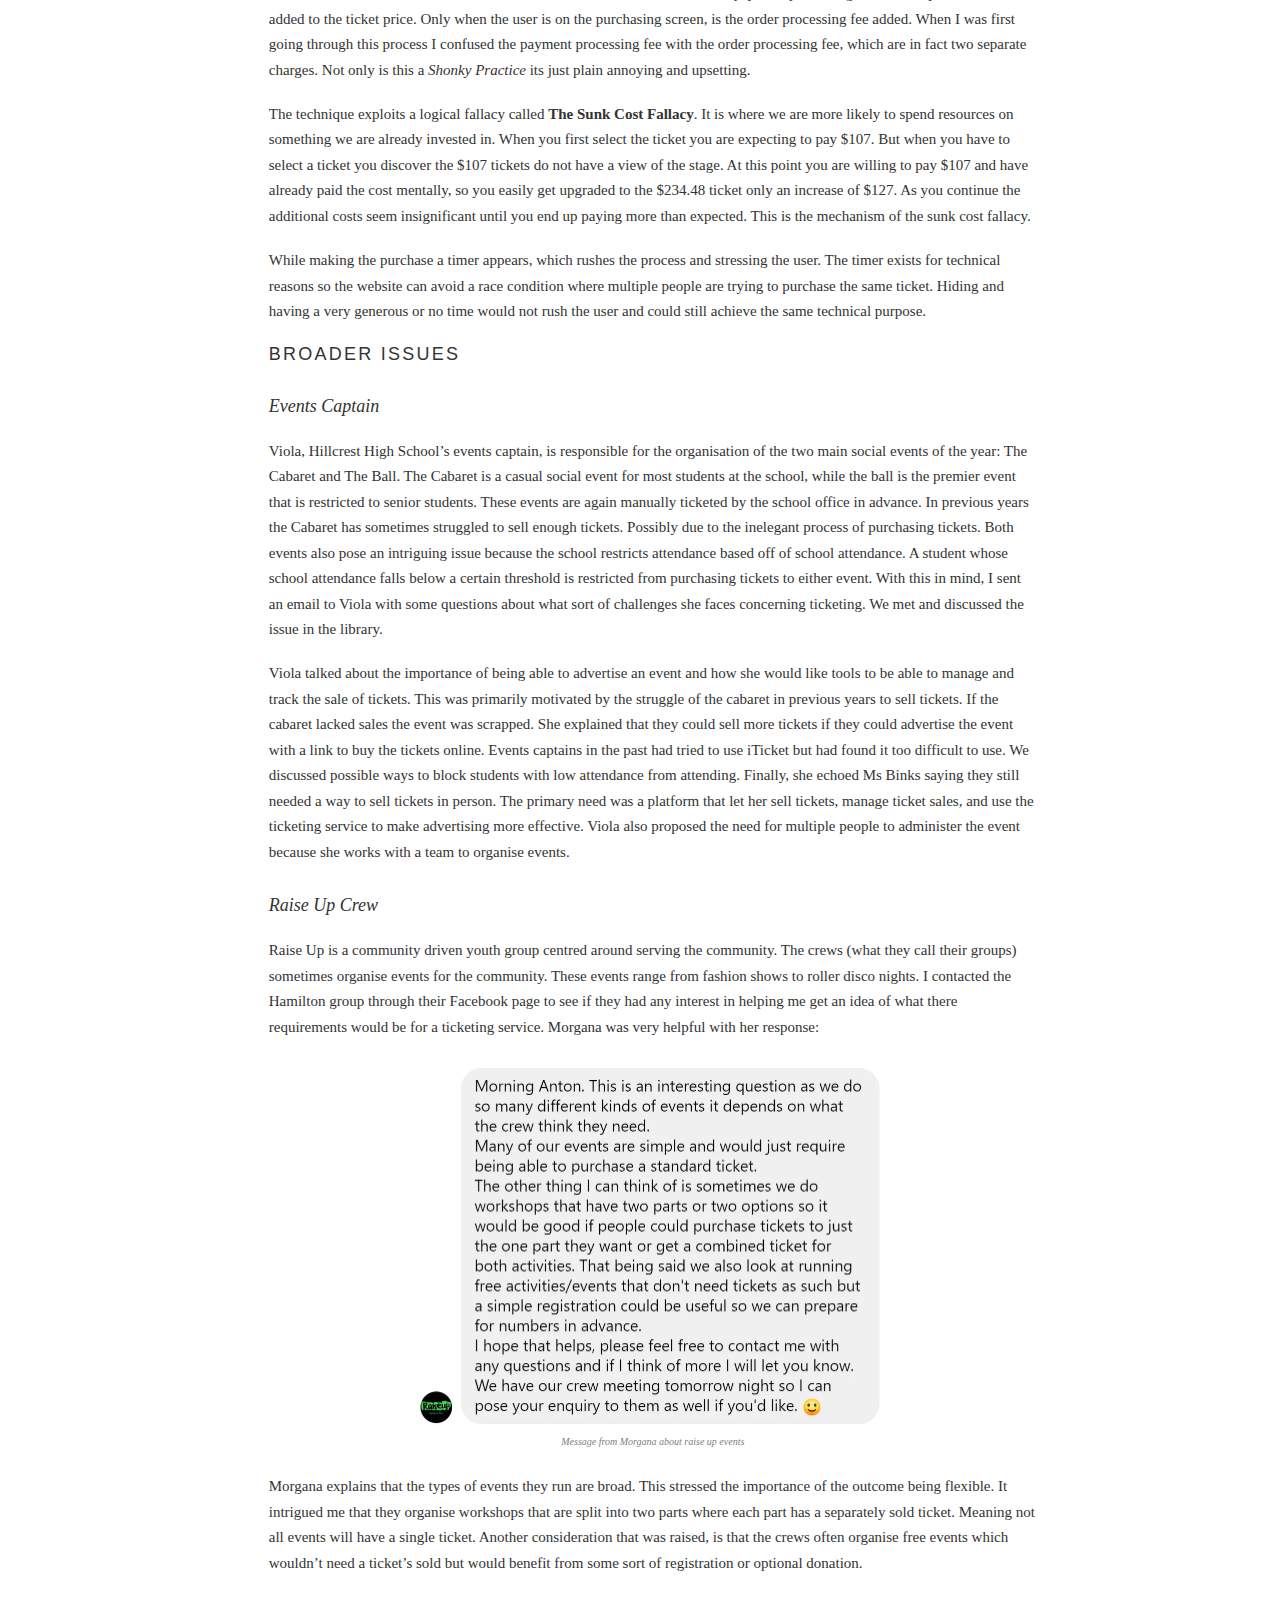
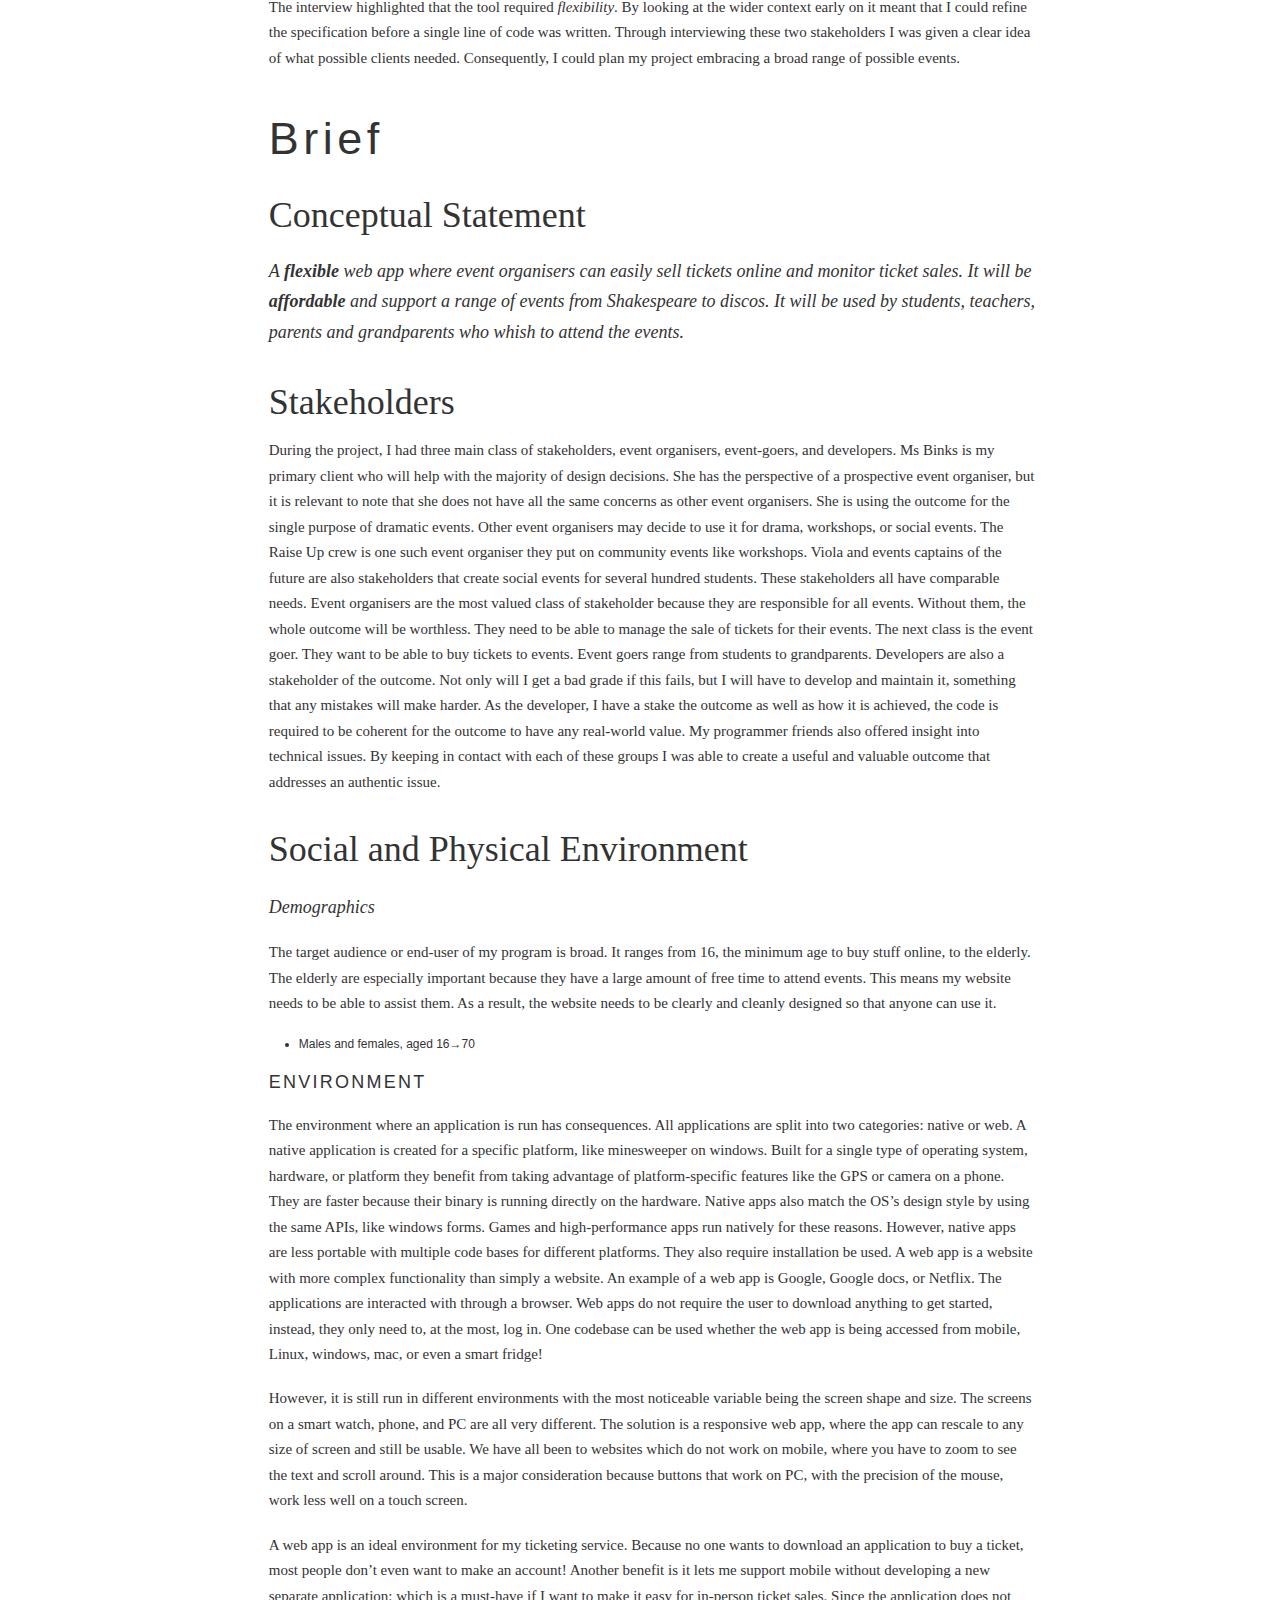
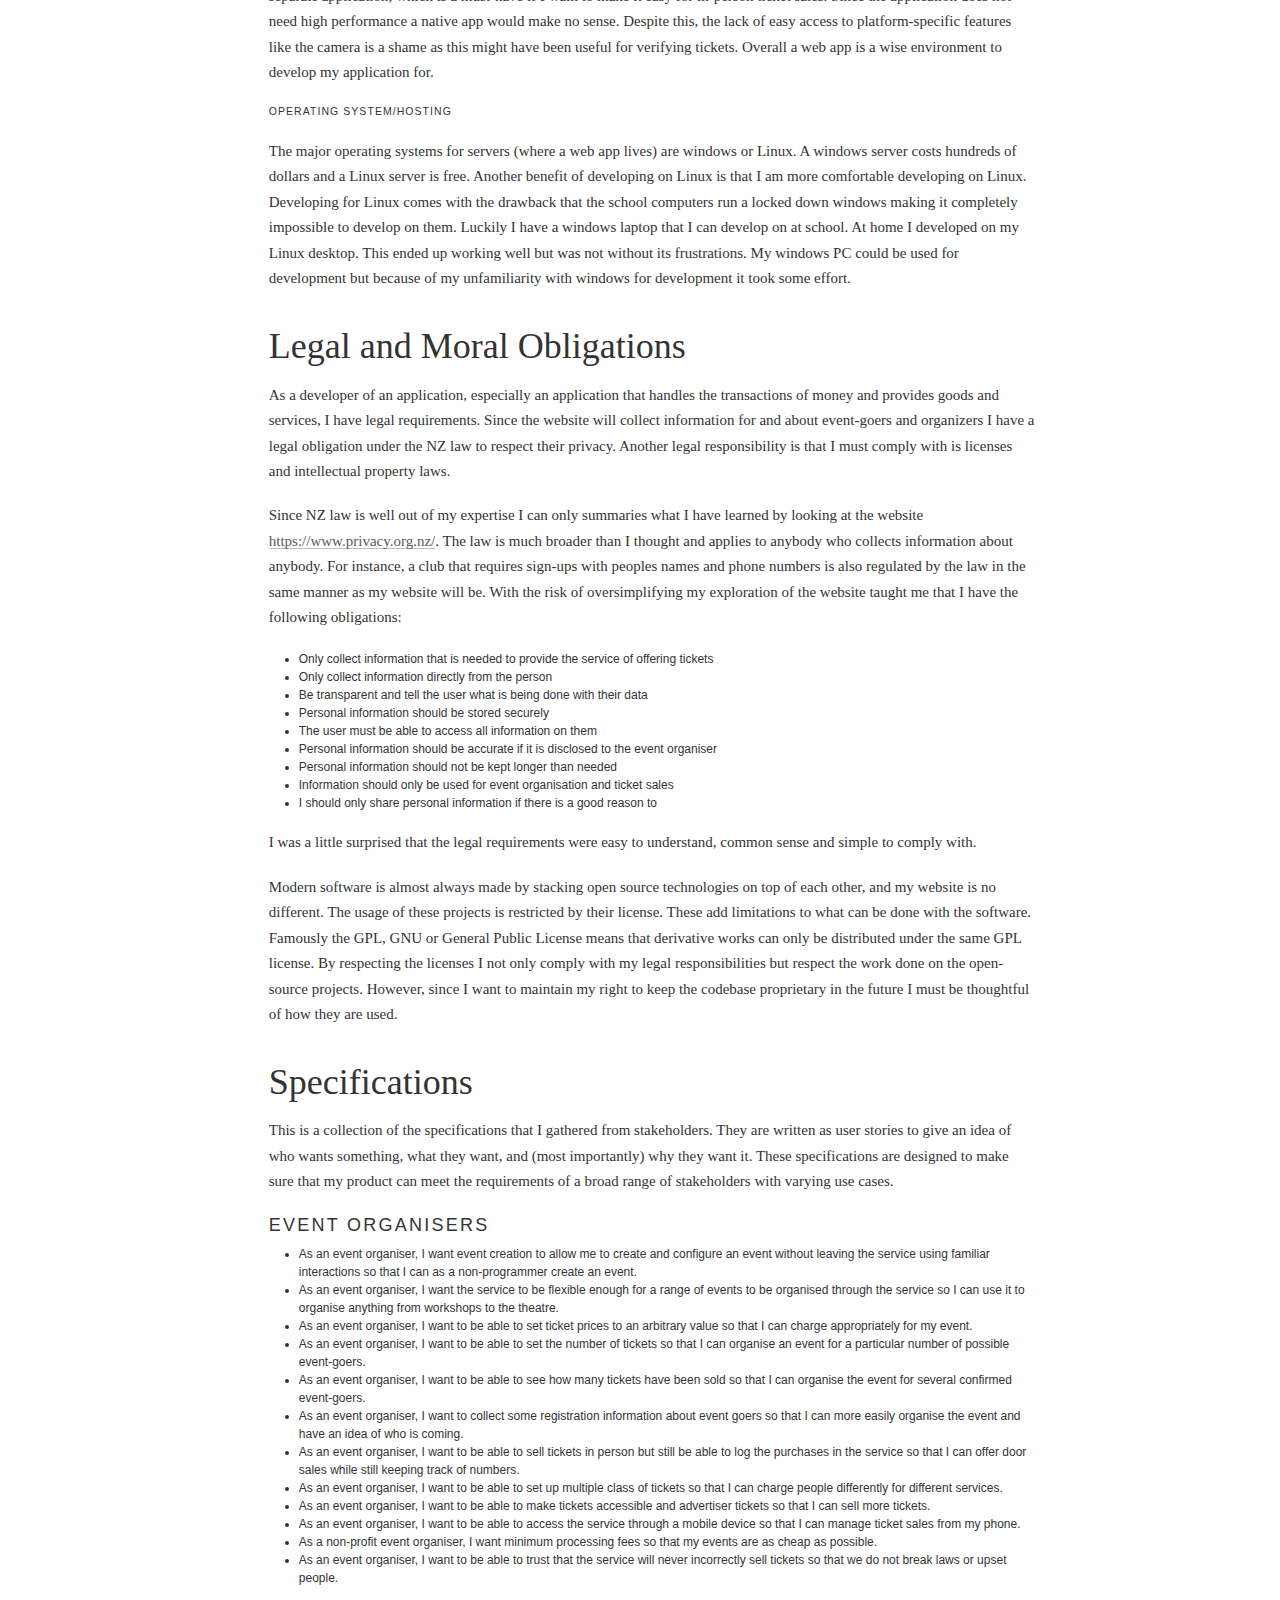
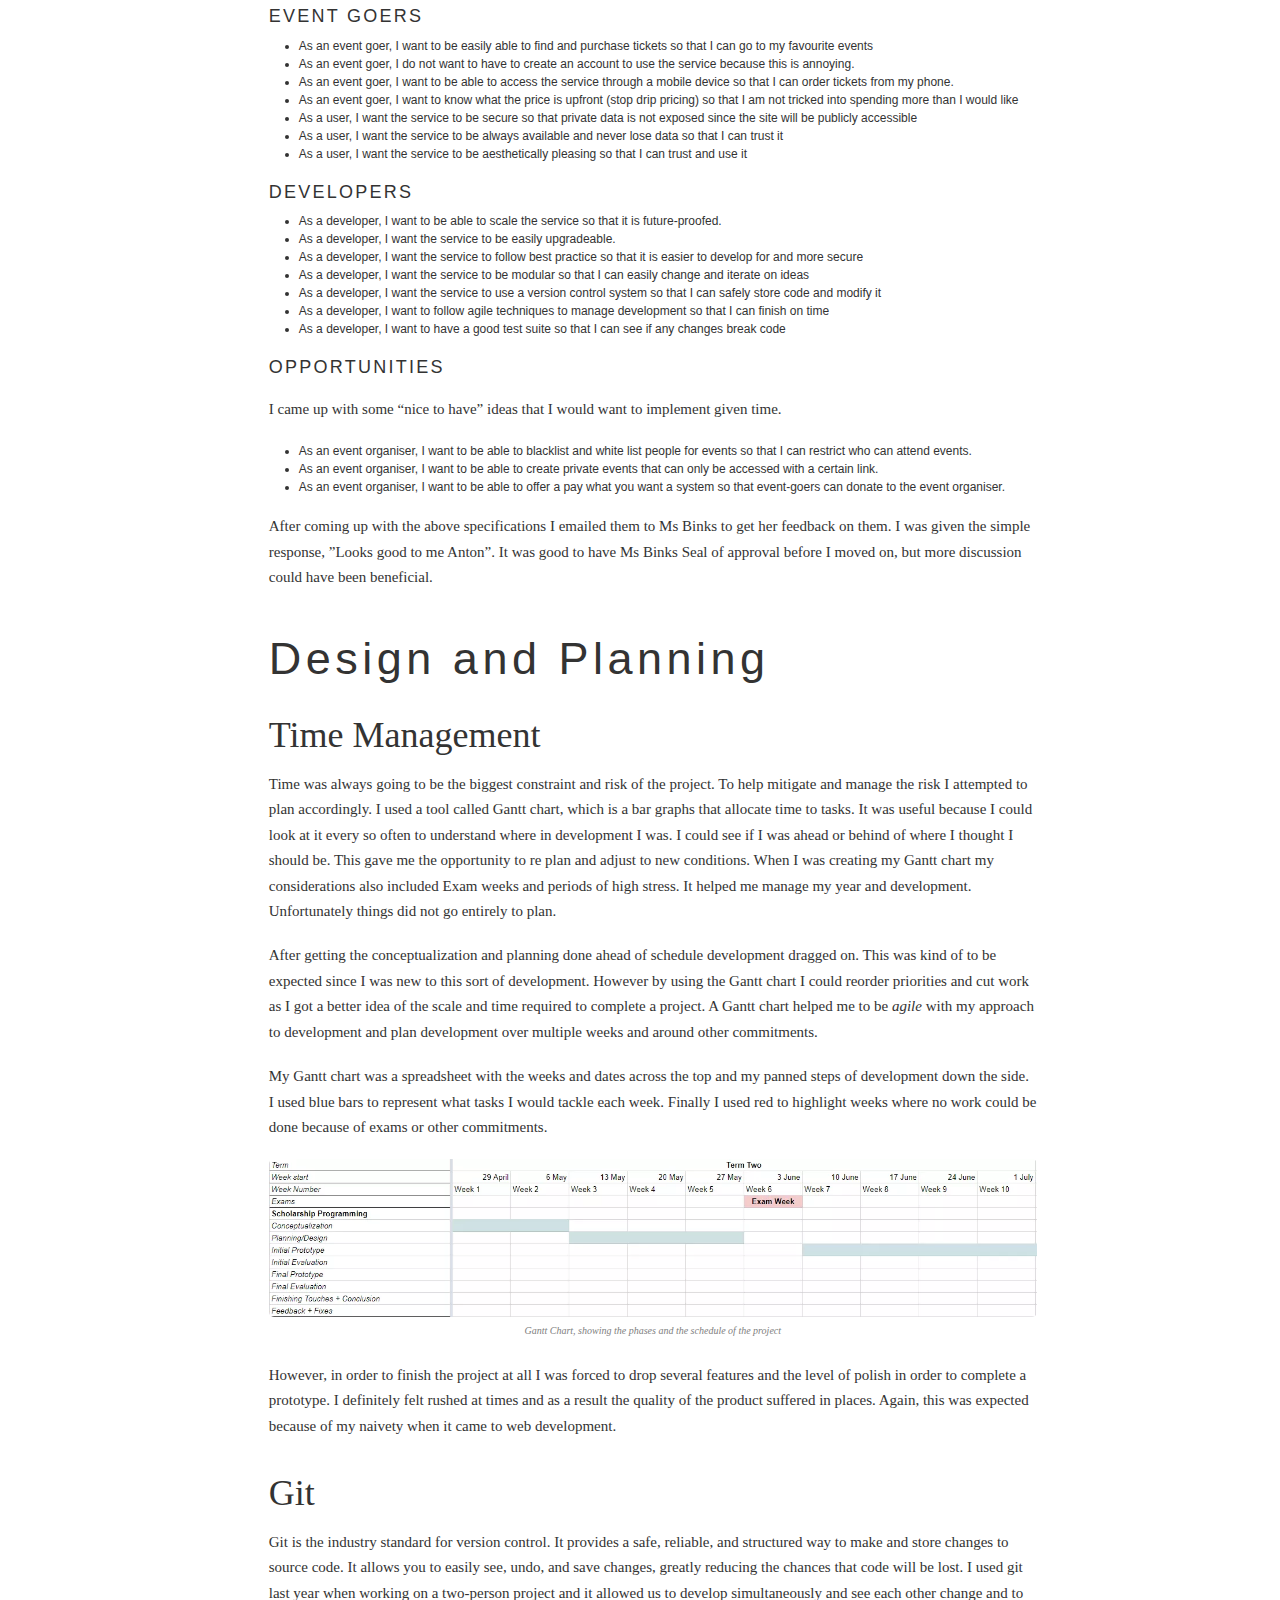
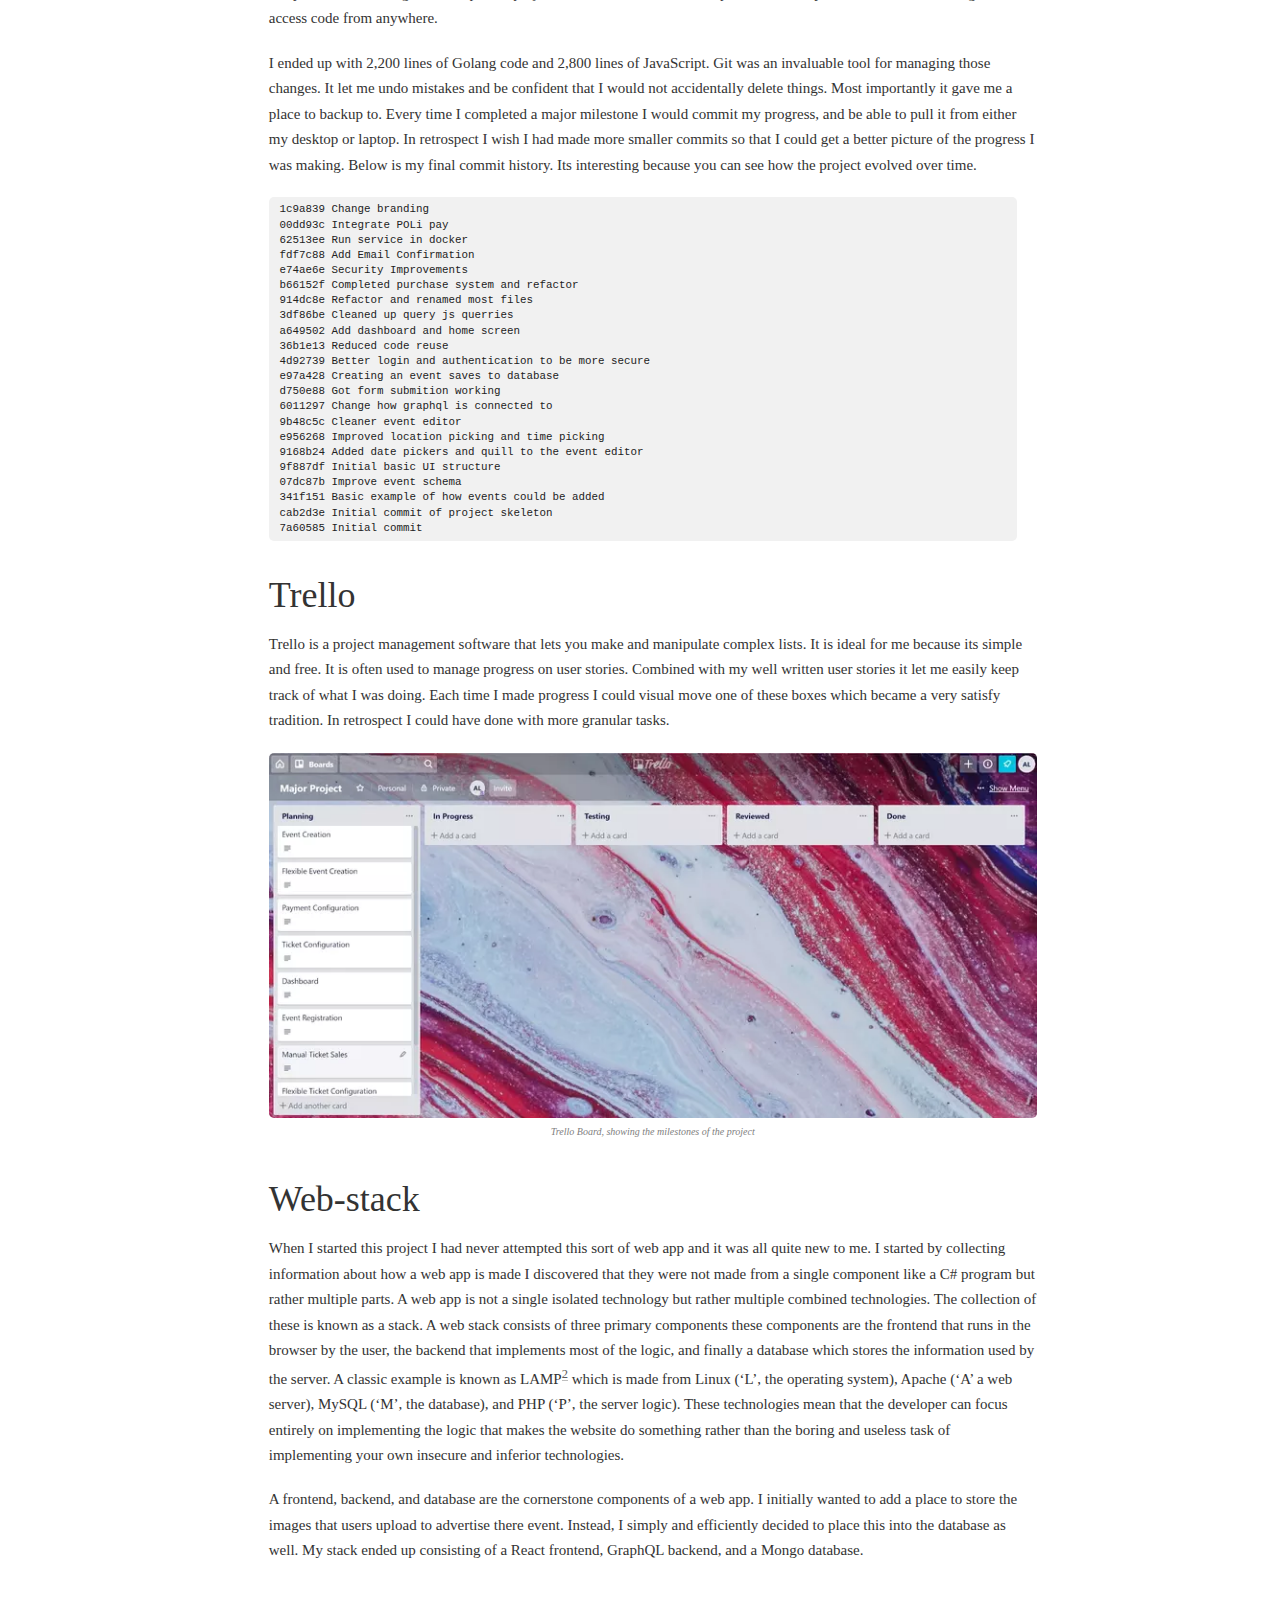
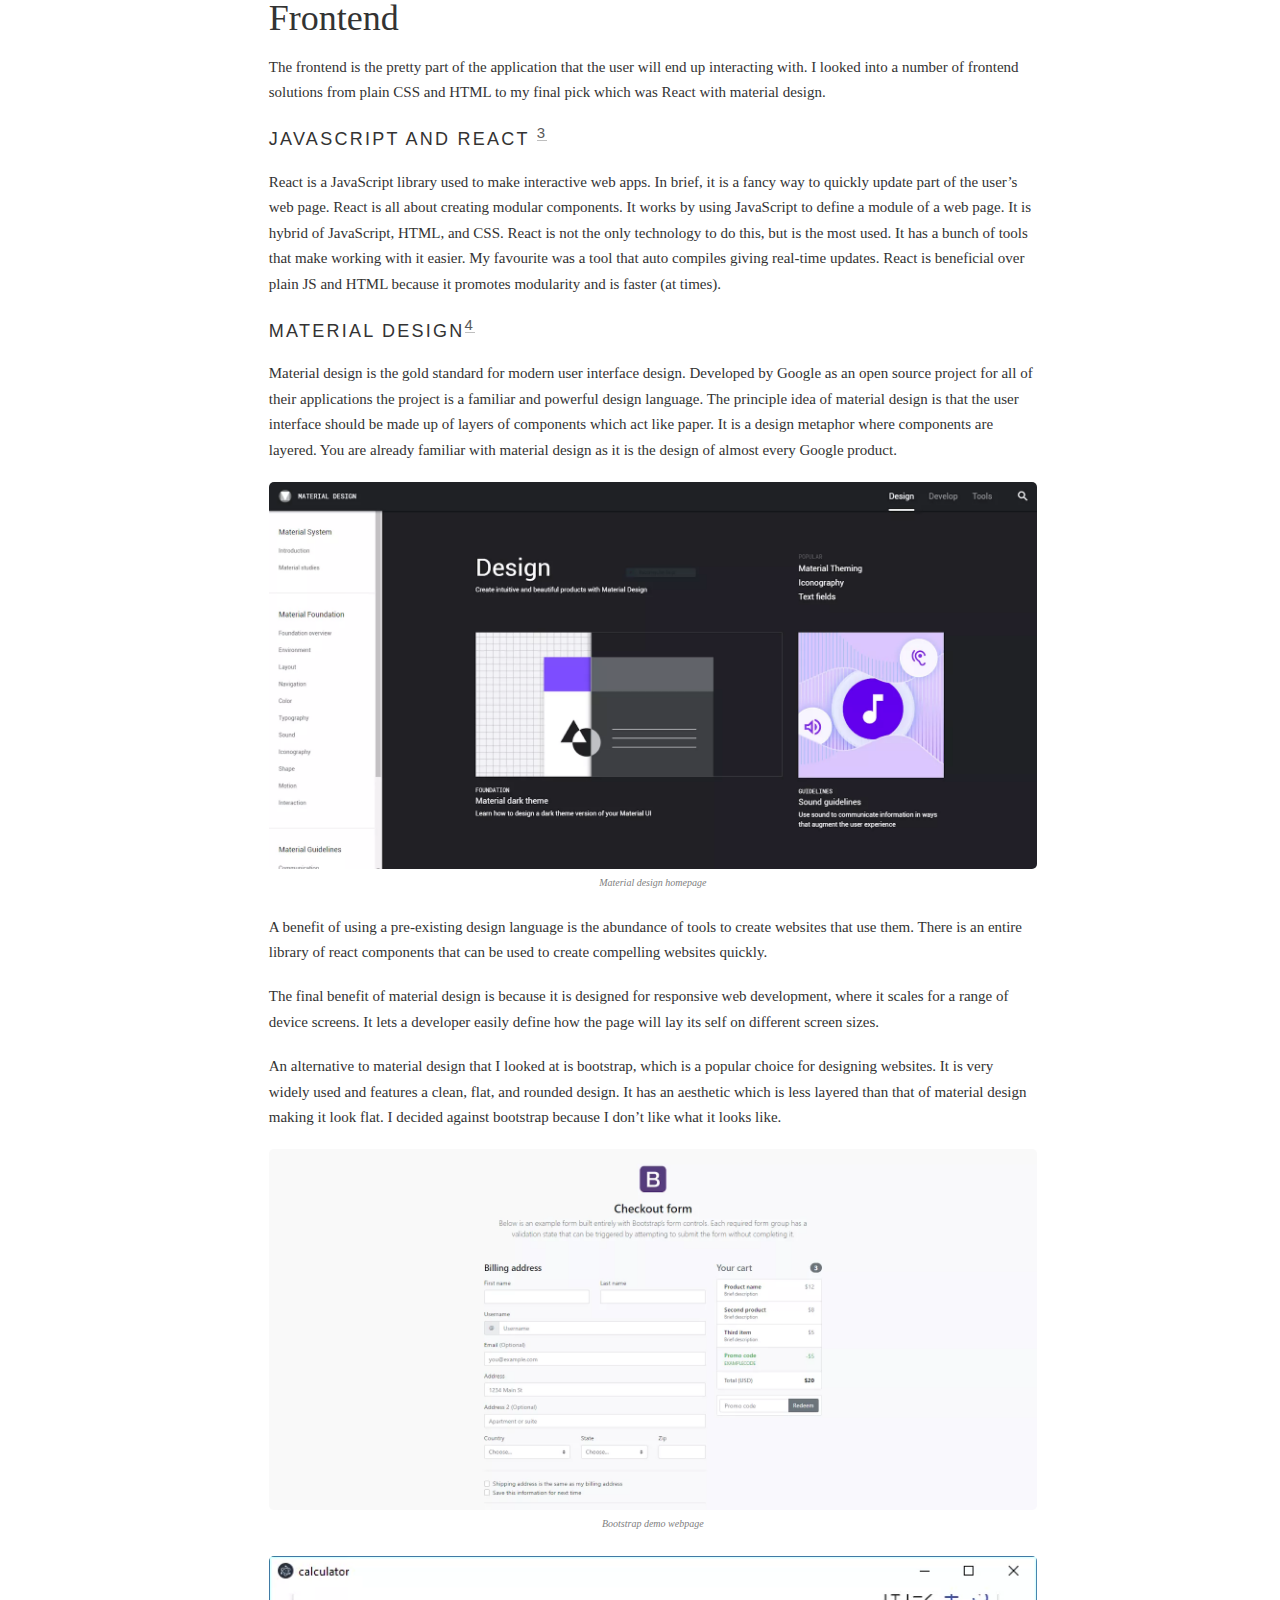
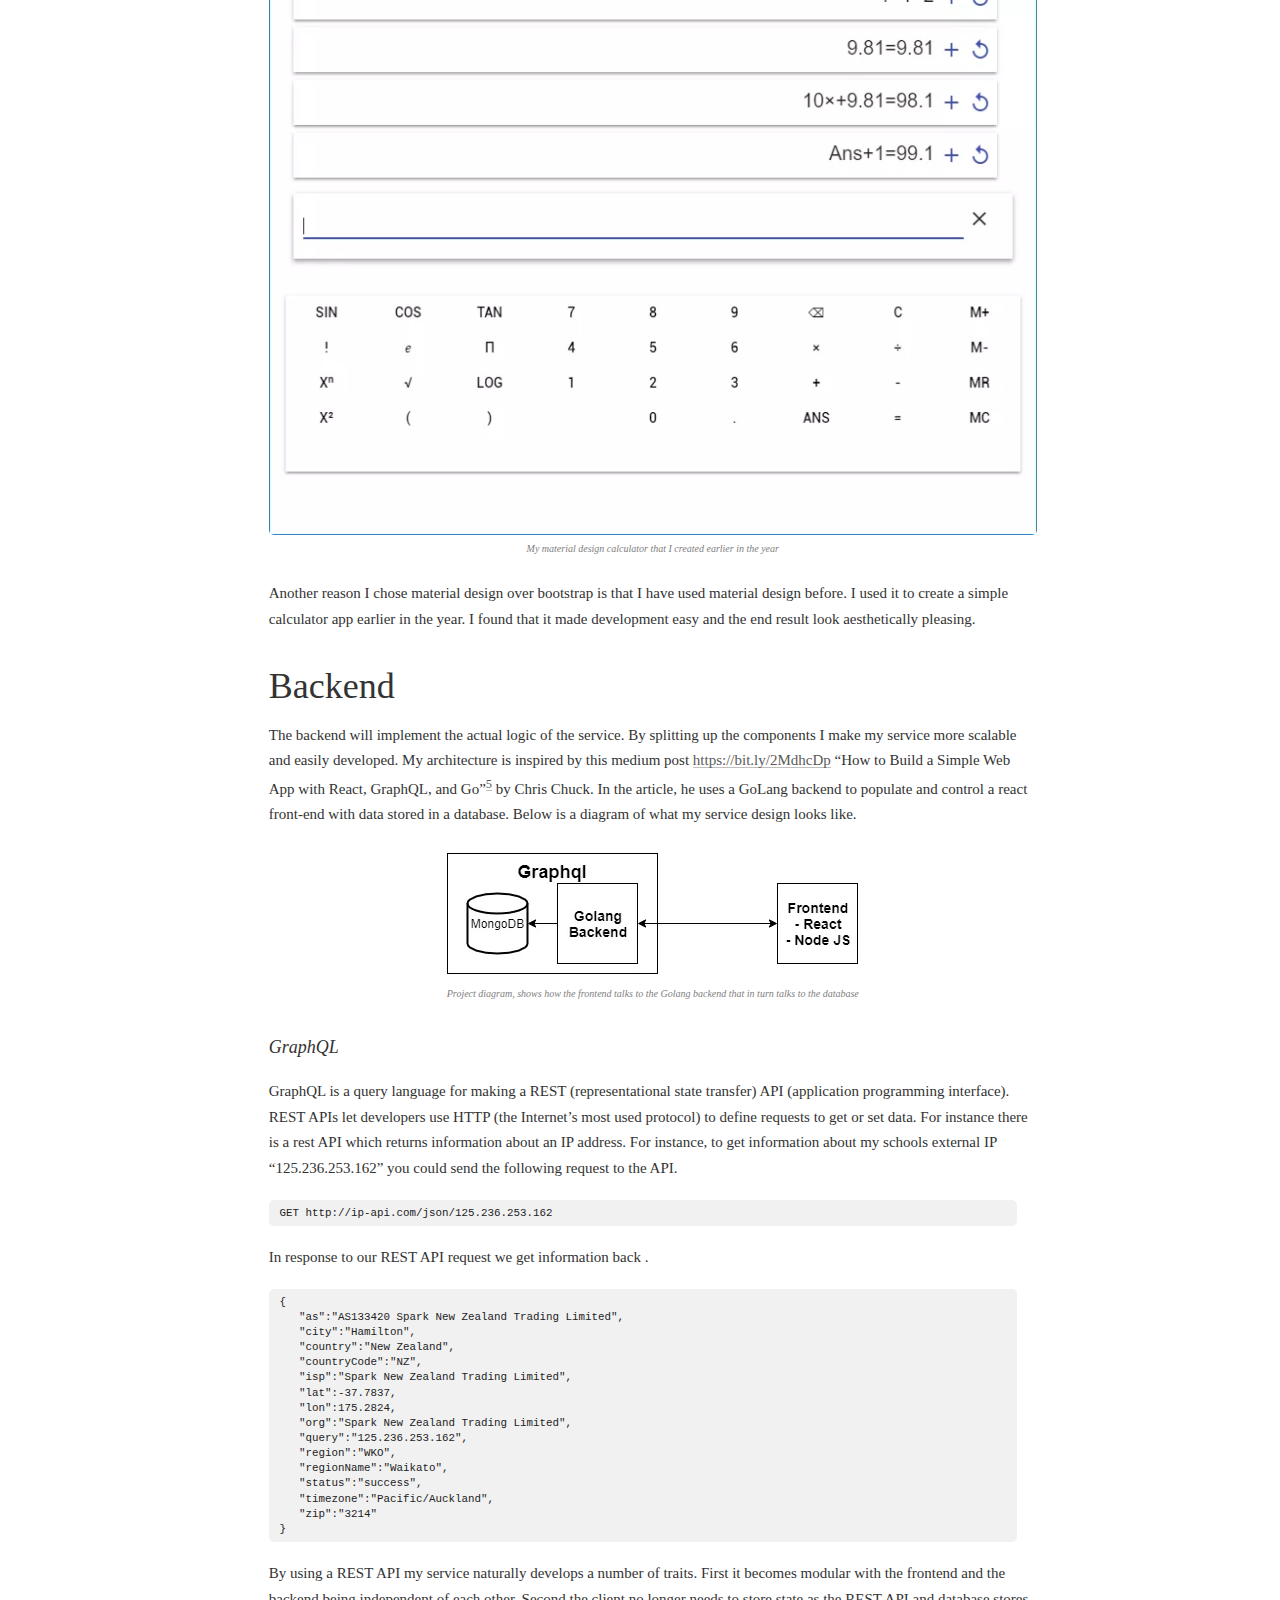
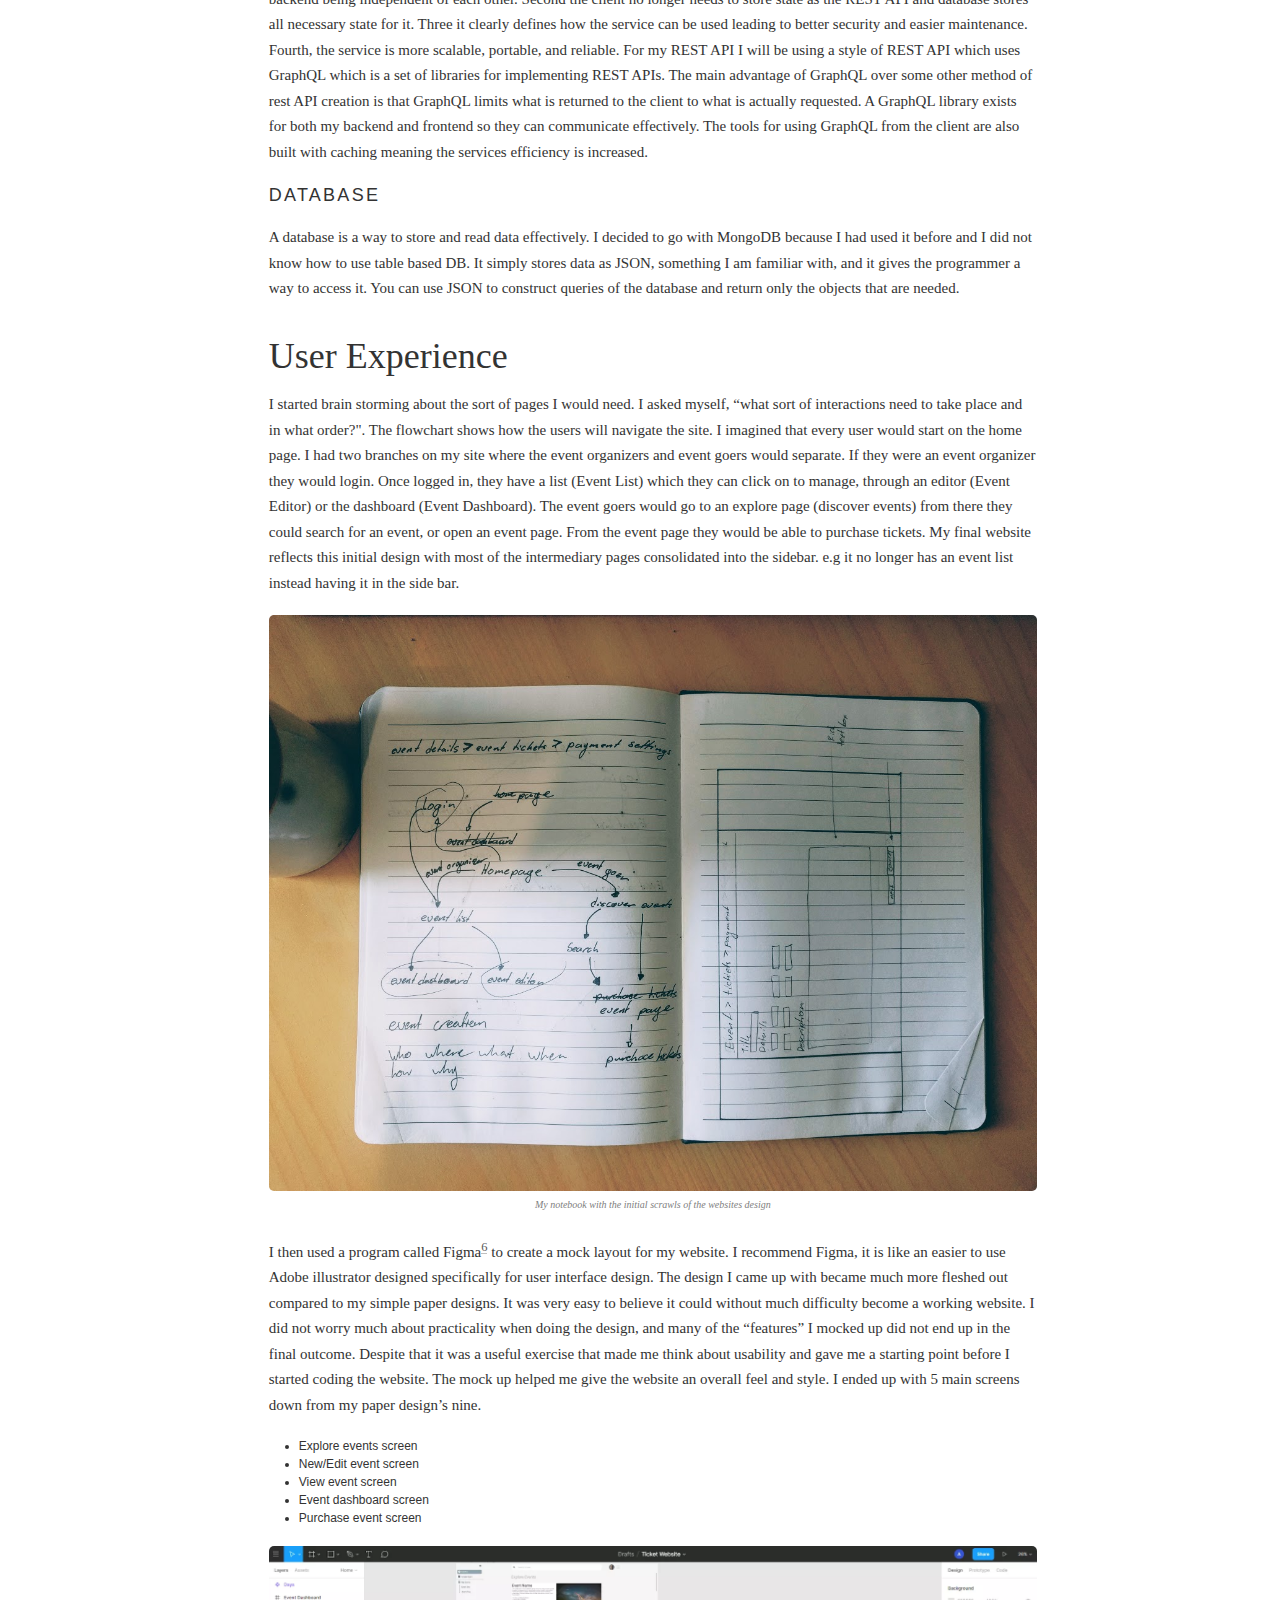
<file: projects/theasthai/index.html>
<!doctype html><html><link href=/css/index.css rel=stylesheet><link href=/css/Refine.css rel=stylesheet><link href=/css/Layout.css rel=stylesheet><meta charset=utf-8><title>Anton Lee</title><body><div class=lyt-layout><div class=lyt-sidebar><nav class=Sidenav id=sidenav><div><li><a class=bounce-swipe href=https://antonjameslee.com/>Home</a></li><li><a class=bounce-swipe href=https://antonjameslee.com/about/>About</a></li><li><a class=bounce-swipe href=https://antonjameslee.com/posts/>Posts</a></li><li><a class=bounce-swipe href=https://antonjameslee.com/projects/>Projects</a></li><li><a class=bounce-swipe href=https://www.linkedin.com/in/anton-lee-0666471a5>Linkedin</a></li><li><a class=bounce-swipe href=https://github.com/tachyonicClock>Github</a></li></div></nav></div><div class=lyt-content><div class=post-container><main class=post><article><h1 class=post-title><a href=https://antonjameslee.com/projects/theasthai/>Programming Scholarship Report</a></h1><div class=post-content><style>figcaption{text-align:center;padding:5px;font-size:10px;color:grey;font-style:oblique}img{cursor:pointer}</style><blockquote><p>Please keep it in mind that this document was aimed at NCEA technology markers.
As such, it uses a lot of design terminology and is a bit shy when it comes to
technical jargon. It&rsquo;s also excessively long.</p></blockquote><blockquote><p><strong>TL;DR I make a website to let people make events and order tickets to those events</strong></p></blockquote><div class=videoCard><video src=https://github.com/tachyonicClock/portfolio-site/raw/master/content/projects/theasthai/vid/demo.mp4 controls autoplay></div><hr><ol><li><a href=#Introduction>Introduction</a></li><li><a href=#ProblemDefinition>Problem Definition</a></li><li><a href=#Brief>Brief</a></li><li><a href=#DesignAndPlanning>Design and Planning</a></li><li><a href=#DevelopingAnOutcome>Developing An Outcome</a></li><li><a href=#Testing>Testing</a></li><li><a href=#Conclusion>Conclusion</a></li></ol><h2 id=Introduction>Introduction</h2><blockquote><p>“All the world’s a stage, And all the men and women merely players; They have their exits and their entrances, And one man in his time plays many parts.” ~William Shakespeare</p></blockquote><p>The word theatre comes from the Greek “theasthai”, meaning behold. The theatre has been around for over 2,500 years since it’s origins in ancient Greece. It is one of the crowning artistic achievements of mankind and led to the creation of television and movies. In 2018 those movies sold 1,313,239,554 tickets. There is an unsung hero to theatre, movies, and other events, that hero is the humble <strong>ticket</strong>.</p><p>In this project, I created a website to address the needs of the drama department at my school and other event organisers in the community. The website is <em>flexible</em> enough for event organisers to create tickets to a broad range of events. Event-goers can then browse and purchase tickets online.</p><h2 id=ProblemDefinition>Problem Definition</h2><h3 id=inception>Inception</h3><p>Hillcrest High School hosts several events annually. Those events are highly diverse in character and range from the School Ball to Shakespeare shows. Their tickets are sold manually by office staff and volunteer students. This year, the Year 13&rsquo;s performed Shakespeare’s &ldquo;The Tempest&rdquo;. The office staff unwittingly oversold tickets, consequently, extra seats had to be set up to cram people into the school&rsquo;s modest performance hall. Ms Binks, the head of the drama department, found the mistake to be difficult and frustrating. Ms Binks began studying ways to avoid a repeat. Luckily I was looking for a real problem to solve through programming. When we met she described her need for a ticketing solution.</p><h3 id=issue>Issue</h3><p>Ms Binks emphasised that the school puts on cheap events that normally cost between one and ten dollars. This figure is solely to cover costs, rather than to make a profit. Since the tickets are cheap it means that the ticketing solution needs to be inexpensive. Unfortunately, costly fees are prevalent in the ticket sale business, effecting the organisers of small scale community events. This type of person could benefit from an easy way to advertise and sell their tickets. Regrettably, all of the revenue can not go to event organisers, because online transactions have fees and hosting will also take money. The major issue for Ms Binks was price and keeping fees to a bare minimum.</p><p>During a discussion with her, she explained that the outcome needed to allow non-programmer to add and manage events. I discussed how I envisioned event organisers filling out a questionnaire that is then used to generate an event page. Ms Binks describe how they need to be able to see how many tickets had been sold. She conveyed how the outcome would need a way to facilitate door sales by event staff rather than solely online sales. Overall Ms Binks was thrilled with the possibilities.</p><p>The inciting incident for the project was the inaccurate sale of tickets. Ms Binks was eager to not have the same issue happen again, so she stressed that the ticketing solution would need to avoid overselling tickets like the accounts office did. This highlighted to me the importance of the ticketing solution to be reliable. It would be a total failure if the outcome oversold or undersold tickets especially since the tickets cost money. The reputation of the drama department would be at stake and I should do everything to avoid the same embarrassing mistakes.</p><p>The final aspect we discussed was that the event have different prices for students and adults. The outcome would need to allow for multiple ticket types. To me, this highlighted that the solution would have to be flexible to account for a range of use cases. Not just the most obvious ones. An idea that would be reinforced when I talked to other stakeholders.</p><h4 id=issues-with-current-solutions>Issues With Current Solutions</h4><p>Ticketing websites are not an original idea. After all, most people have used one. The originality of my outcome is not through the novelty of the concept itself. During my conversations with Ms Binks we discussed the ticketing services that Ms Binks had already looked at, the major issue that she had using these websites is that most of them are not designed to work with smaller scale events or were too costly. My outcome is original through its specialisation for non-profit and small-scale events, as well as its <em>flexibility</em>.</p><h4 id=pricing>Pricing</h4><p>Small and inexpensive events like our drama productions are unprofitable for large ticketing companies. Most websites (like Ticketek or iTicket) don&rsquo;t permit the creation of small events. Some ticketing websites would allow the creation of events but would take a substantial cut of the profit. Eventbrite is one case. It lets anyone create an event without a minimum price or size. Eventbrite has a charge that is too sizeable to make it useful to her. Most of the events Ms Binks put on are $3 per ticket. On Eventbrite the charge for a ​$3 ticket would be $0.78. We considered how it would be good if the service would allow a larger portion of the revenue to go to the actual performance rather than the ticketing service. It shows how most websites do not support the scale that mine would.</p><blockquote><p><em>&ldquo;We would want this to be more affordable than what is available on the market as we are non-profit organization&rdquo;</em> - Ms Binks</p></blockquote><img class=invertible src=img/eeK4ph.webp alt="Eventbrite's Ticket Fees, shows how the fee becomes a significant part of the events overall price"><h4 id=ethical-tickets>Ethical Tickets</h4><p>While doing some background research into other ticketing solutions I came across some controversy where ticketing companies have been accused of abusing their position in the market. In 2012 Ticketek and Ticketmaster were awarded the Shonky Award by Choice, a non-profit that campaigns on behalf of consumers (like Fair Go), for their excessive fees. The practice is called <strong>drip pricing</strong>, where fees are added during the purchasing process. Consumers are slowly forced to accept more and more expenses.</p><p>I went through the process of ordering tickets for the <em>Queen + Adam Lambert Rhapsody Tour</em> <sup id=fnref:1><a href=#fn:1 class=footnote-ref role=doc-noteref>1</a></sup> on ticket master. I made a break down of the tickets final price.</p><ol><li>Original $234.48 (Expected)</li><li><em>Order processing fee: $5.00</em></li><li><em>Levy NZ: $2.00</em></li><li><em>Payment processing fee: $5.39</em></li><li><em>Ticket Insurance: $2.00</em></li></ol><p>The user does not learn of all of these costs at once and is instead <em>drip priced</em>. Initially the user learns that the tickets range from $107 → $703. Once a ticket is committed to, the user then learns of the payment processing fees and levy which are added to the ticket price. Only when the user is on the purchasing screen, is the order processing fee added. When I was first going through this process I confused the payment processing fee with the order processing fee, which are in fact two separate charges. Not only is this a <em>Shonky Practice</em> its just plain annoying and upsetting.</p><p>The technique exploits a logical fallacy called <strong>The Sunk Cost Fallacy</strong>. It is where we are more likely to spend resources on something we are already invested in. When you first select the ticket you are expecting to pay $107. But when you have to select a ticket you discover the $107 tickets do not have a view of the stage. At this point you are willing to pay $107 and have already paid the cost mentally, so you easily get upgraded to the $234.48 ticket only an increase of $127. As you continue the additional costs seem insignificant until you end up paying more than expected. This is the mechanism of the sunk cost fallacy.</p><p>While making the purchase a timer appears, which rushes the process and stressing the user. The timer exists for technical reasons so the website can avoid a race condition where multiple people are trying to purchase the same ticket. Hiding and having a very generous or no time would not rush the user and could still achieve the same technical purpose.</p><h4 id=broader-issues>Broader Issues</h4><h5 id=events-captain>Events Captain</h5><p>Viola, Hillcrest High School&rsquo;s events captain, is responsible for the organisation of the two main social events of the year: The Cabaret and The Ball. The Cabaret is a casual social event for most students at the school, while the ball is the premier event that is restricted to senior students. These events are again manually ticketed by the school office in advance. In previous years the Cabaret has sometimes struggled to sell enough tickets. Possibly due to the inelegant process of purchasing tickets. Both events also pose an intriguing issue because the school restricts attendance based off of school attendance. A student whose school attendance falls below a certain threshold is restricted from purchasing tickets to either event. With this in mind, I sent an email to Viola with some questions about what sort of challenges she faces concerning ticketing. We met and discussed the issue in the library.</p><p>Viola talked about the importance of being able to advertise an event and how she would like tools to be able to manage and track the sale of tickets. This was primarily motivated by the struggle of the cabaret in previous years to sell tickets. If the cabaret lacked sales the event was scrapped. She explained that they could sell more tickets if they could advertise the event with a link to buy the tickets online. Events captains in the past had tried to use iTicket but had found it too difficult to use. We discussed possible ways to block students with low attendance from attending. Finally, she echoed Ms Binks saying they still needed a way to sell tickets in person. The primary need was a platform that let her sell tickets, manage ticket sales, and use the ticketing service to make advertising more effective. Viola also proposed the need for multiple people to administer the event because she works with a team to organise events.</p><h5 id=raise-up-crew>Raise Up Crew</h5><p>Raise Up is a community driven youth group centred around serving the community. The crews (what they call their groups) sometimes organise events for the community. These events range from fashion shows to roller disco nights. I contacted the Hamilton group through their Facebook page to see if they had any interest in helping me get an idea of what there requirements would be for a ticketing service. Morgana was very helpful with her response:</p><p><img src=img/moZii2.webp alt="Message from Morgana about raise up events" style=zoom:50%></p><p>Morgana explains that the types of events they run are broad. This stressed the importance of the outcome being flexible. It intrigued me that they organise workshops that are split into two parts where each part has a separately sold ticket. Meaning not all events will have a single ticket. Another consideration that was raised, is that the crews often organise free events which wouldn&rsquo;t need a ticket&rsquo;s sold but would benefit from some sort of registration or optional donation.</p><p>The interview highlighted that the tool required <em>flexibility</em>. By looking at the wider context early on it meant that I could refine the specification before a single line of code was written. Through interviewing these two stakeholders I was given a clear idea of what possible clients needed. Consequently, I could plan my project embracing a broad range of possible events.</p><h2 id=Brief>Brief</h2><h3 id=conceptual-statement>Conceptual Statement</h3><blockquote><p>A <strong>flexible</strong> web app where event organisers can easily sell tickets online and monitor ticket sales. It will be <strong>affordable</strong> and support a <em>range of events from Shakespeare to discos</em>. It will be used by students, teachers, parents and grandparents who whish to attend the events.</p></blockquote><h3 id=stakeholders>Stakeholders</h3><p>During the project, I had three main class of stakeholders, event organisers, event-goers, and developers. Ms Binks is my primary client who will help with the majority of design decisions. She has the perspective of a prospective event organiser, but it is relevant to note that she does not have all the same concerns as other event organisers. She is using the outcome for the single purpose of dramatic events. Other event organisers may decide to use it for drama, workshops, or social events. The Raise Up crew is one such event organiser they put on community events like workshops. Viola and events captains of the future are also stakeholders that create social events for several hundred students. These stakeholders all have comparable needs. Event organisers are the most valued class of stakeholder because they are responsible for all events. Without them, the whole outcome will be worthless. They need to be able to manage the sale of tickets for their events. The next class is the event goer. They want to be able to buy tickets to events. Event goers range from students to grandparents. Developers are also a stakeholder of the outcome. Not only will I get a bad grade if this fails, but I will have to develop and maintain it, something that any mistakes will make harder. As the developer, I have a stake the outcome as well as how it is achieved, the code is required to be coherent for the outcome to have any real-world value. My programmer friends also offered insight into technical issues. By keeping in contact with each of these groups I was able to create a useful and valuable outcome that addresses an authentic issue.</p><h3 id=social-and-physical-environment>Social and Physical Environment</h3><h5 id=demographics>Demographics</h5><p>The target audience or end-user of my program is broad. It ranges from 16, the minimum age to buy stuff online, to the elderly. The elderly are especially important because they have a large amount of free time to attend events. This means my website needs to be able to assist them. As a result, the website needs to be clearly and cleanly designed so that anyone can use it.</p><ul><li>Males and females, aged 16→70</li></ul><h4 id=environment>Environment</h4><p>The environment where an application is run has consequences. All applications are split into two categories: native or web. A native application is created for a specific platform, like minesweeper on windows. Built for a single type of operating system, hardware, or platform they benefit from taking advantage of platform-specific features like the GPS or camera on a phone. They are faster because their binary is running directly on the hardware. Native apps also match the OS&rsquo;s design style by using the same APIs, like windows forms. Games and high-performance apps run natively for these reasons. However, native apps are less portable with multiple code bases for different platforms. They also require installation be used. A web app is a website with more complex functionality than simply a website. An example of a web app is Google, Google docs, or Netflix. The applications are interacted with through a browser. Web apps do not require the user to download anything to get started, instead, they only need to, at the most, log in. One codebase can be used whether the web app is being accessed from mobile, Linux, windows, mac, or even a smart fridge!</p><p>However, it is still run in different environments with the most noticeable variable being the screen shape and size. The screens on a smart watch, phone, and PC are all very different. The solution is a responsive web app, where the app can rescale to any size of screen and still be usable. We have all been to websites which do not work on mobile, where you have to zoom to see the text and scroll around. This is a major consideration because buttons that work on PC, with the precision of the mouse, work less well on a touch screen.</p><p>A web app is an ideal environment for my ticketing service. Because no one wants to download an application to buy a ticket, most people don’t even want to make an account! Another benefit is it lets me support mobile without developing a new separate application; which is a must-have if I want to make it easy for in-person ticket sales. Since the application does not need high performance a native app would make no sense. Despite this, the lack of easy access to platform-specific features like the camera is a shame as this might have been useful for verifying tickets. Overall a web app is a wise environment to develop my application for.</p><h6 id=operating-systemhosting>Operating System/Hosting</h6><p>The major operating systems for servers (where a web app lives) are windows or Linux. A windows server costs hundreds of dollars and a Linux server is free. Another benefit of developing on Linux is that I am more comfortable developing on Linux. Developing for Linux comes with the drawback that the school computers run a locked down windows making it completely impossible to develop on them. Luckily I have a windows laptop that I can develop on at school. At home I developed on my Linux desktop. This ended up working well but was not without its frustrations. My windows PC could be used for development but because of my unfamiliarity with windows for development it took some effort.</p><h3 id=legal-and-moral-obligations>Legal and Moral Obligations</h3><p>As a developer of an application, especially an application that handles the transactions of money and provides goods and services, I have legal requirements. Since the website will collect information for and about event-goers and organizers I have a legal obligation under the NZ law to respect their privacy. Another legal responsibility is that I must comply with is licenses and intellectual property laws.</p><p>Since NZ law is well out of my expertise I can only summaries what I have learned by looking at the website <a href=https://www.privacy.org.nz/>https://www.privacy.org.nz/</a>. The law is much broader than I thought and applies to anybody who collects information about anybody. For instance, a club that requires sign-ups with peoples names and phone numbers is also regulated by the law in the same manner as my website will be. With the risk of oversimplifying my exploration of the website taught me that I have the following obligations:</p><ul><li>Only collect information that is needed to provide the service of offering tickets</li><li>Only collect information directly from the person</li><li>Be transparent and tell the user what is being done with their data</li><li>Personal information should be stored securely</li><li>The user must be able to access all information on them</li><li>Personal information should be accurate if it is disclosed to the event organiser</li><li>Personal information should not be kept longer than needed</li><li>Information should only be used for event organisation and ticket sales</li><li>I should only share personal information if there is a good reason to</li></ul><p>I was a little surprised that the legal requirements were easy to understand, common sense and simple to comply with.</p><p>Modern software is almost always made by stacking open source technologies on top of each other, and my website is no different. The usage of these projects is restricted by their license. These add limitations to what can be done with the software. Famously the GPL, GNU or General Public License means that derivative works can only be distributed under the same GPL license. By respecting the licenses I not only comply with my legal responsibilities but respect the work done on the open-source projects. However, since I want to maintain my right to keep the codebase proprietary in the future I must be thoughtful of how they are used.</p><h3 id=specifications>Specifications</h3><p>This is a collection of the specifications that I gathered from stakeholders. They are written as user stories to give an idea of who wants something, what they want, and (most importantly) why they want it. These specifications are designed to make sure that my product can meet the requirements of a broad range of stakeholders with varying use cases.</p><h4 id=event-organisers>Event Organisers</h4><ul><li>As an event organiser, I want event creation to allow me to create and configure an event without leaving the service using familiar interactions so that I can as a non-programmer create an event.</li><li>As an event organiser, I want the service to be flexible enough for a range of events to be organised through the service so I can use it to organise anything from workshops to the theatre.</li><li>As an event organiser, I want to be able to set ticket prices to an arbitrary value so that I can charge appropriately for my event.</li><li>As an event organiser, I want to be able to set the number of tickets so that I can organise an event for a particular number of possible event-goers.</li><li>As an event organiser, I want to be able to see how many tickets have been sold so that I can organise the event for several confirmed event-goers.</li><li>As an event organiser, I want to collect some registration information about event goers so that I can more easily organise the event and have an idea of who is coming.</li><li>As an event organiser, I want to be able to sell tickets in person but still be able to log the purchases in the service so that I can offer door sales while still keeping track of numbers.</li><li>As an event organiser, I want to be able to set up multiple class of tickets so that I can charge people differently for different services.</li><li>As an event organiser, I want to be able to make tickets accessible and advertiser tickets so that I can sell more tickets.</li><li>As an event organiser, I want to be able to access the service through a mobile device so that I can manage ticket sales from my phone.</li><li>As a non-profit event organiser, I want minimum processing fees so that my events are as cheap as possible.</li><li>As an event organiser, I want to be able to trust that the service will never incorrectly sell tickets so that we do not break laws or upset people.</li></ul><h4 id=event-goers>Event Goers</h4><ul><li>As an event goer, I want to be easily able to find and purchase tickets so that I can go to my favourite events</li><li>As an event goer, I do not want to have to create an account to use the service because this is annoying.</li><li>As an event goer, I want to be able to access the service through a mobile device so that I can order tickets from my phone.</li><li>As an event goer, I want to know what the price is upfront (stop drip pricing) so that I am not tricked into spending more than I would like</li><li>As a user, I want the service to be secure so that private data is not exposed since the site will be publicly accessible</li><li>As a user, I want the service to be always available and never lose data so that I can trust it</li><li>As a user, I want the service to be aesthetically pleasing so that I can trust and use it</li></ul><h4 id=developers>Developers</h4><ul><li>As a developer, I want to be able to scale the service so that it is future-proofed.</li><li>As a developer, I want the service to be easily upgradeable.</li><li>As a developer, I want the service to follow best practice so that it is easier to develop for and more secure</li><li>As a developer, I want the service to be modular so that I can easily change and iterate on ideas</li><li>As a developer, I want the service to use a version control system so that I can safely store code and modify it</li><li>As a developer, I want to follow agile techniques to manage development so that I can finish on time</li><li>As a developer, I want to have a good test suite so that I can see if any changes break code</li></ul><h4 id=opportunities>Opportunities</h4><p>I came up with some &ldquo;nice to have&rdquo; ideas that I would want to implement given time.</p><ul><li>As an event organiser, I want to be able to blacklist and white list people for events so that I can restrict who can attend events.</li><li>As an event organiser, I want to be able to create private events that can only be accessed with a certain link.</li><li>As an event organiser, I want to be able to offer a pay what you want a system so that event-goers can donate to the event organiser.</li></ul><p>After coming up with the above specifications I emailed them to Ms Binks to get her feedback on them. I was given the simple response, ”Looks good to me Anton”. It was good to have Ms Binks Seal of approval before I moved on, but more discussion could have been beneficial.</p><h2 id=DesignAndPlanning>Design and Planning</h2><h3 id=time-management>Time Management</h3><p>Time was always going to be the biggest constraint and risk of the project. To help mitigate and manage the risk I attempted to plan accordingly. I used a tool called Gantt chart, which is a bar graphs that allocate time to tasks. It was useful because I could look at it every so often to understand where in development I was. I could see if I was ahead or behind of where I thought I should be. This gave me the opportunity to re plan and adjust to new conditions. When I was creating my Gantt chart my considerations also included Exam weeks and periods of high stress. It helped me manage my year and development. Unfortunately things did not go entirely to plan.</p><p>After getting the conceptualization and planning done ahead of schedule development dragged on. This was kind of to be expected since I was new to this sort of development. However by using the Gantt chart I could reorder priorities and cut work as I got a better idea of the scale and time required to complete a project. A Gantt chart helped me to be <em>agile</em> with my approach to development and plan development over multiple weeks and around other commitments.</p><p>My Gantt chart was a spreadsheet with the weeks and dates across the top and my panned steps of development down the side. I used blue bars to represent what tasks I would tackle each week. Finally I used red to highlight weeks where no work could be done because of exams or other commitments.</p><p><img src=img/ieTae6.webp alt="Gantt Chart, showing the phases and the schedule of the project"></p><p>However, in order to finish the project at all I was forced to drop several features and the level of polish in order to complete a prototype. I definitely felt rushed at times and as a result the quality of the product suffered in places. Again, this was expected because of my naivety when it came to web development.</p><h3 id=git>Git</h3><p>Git is the industry standard for version control. It provides a safe, reliable, and structured way to make and store changes to source code. It allows you to easily see, undo, and save changes, greatly reducing the chances that code will be lost. I used git last year when working on a two-person project and it allowed us to develop simultaneously and see each other change and to access code from anywhere.</p><p>I ended up with 2,200 lines of Golang code and 2,800 lines of JavaScript. Git was an invaluable tool for managing those changes. It let me undo mistakes and be confident that I would not accidentally delete things. Most importantly it gave me a place to backup to. Every time I completed a major milestone I would commit my progress, and be able to pull it from either my desktop or laptop. In retrospect I wish I had made more smaller commits so that I could get a better picture of the progress I was making. Below is my final commit history. Its interesting because you can see how the project evolved over time.</p><pre><code>1c9a839 Change branding
00dd93c Integrate POLi pay
62513ee Run service in docker
fdf7c88 Add Email Confirmation
e74ae6e Security Improvements
b66152f Completed purchase system and refactor
914dc8e Refactor and renamed most files
3df86be Cleaned up query js querries
a649502 Add dashboard and home screen
36b1e13 Reduced code reuse
4d92739 Better login and authentication to be more secure
e97a428 Creating an event saves to database
d750e88 Got form submition working
6011297 Change how graphql is connected to
9b48c5c Cleaner event editor
e956268 Improved location picking and time picking
9168b24 Added date pickers and quill to the event editor
9f887df Initial basic UI structure
07dc87b Improve event schema
341f151 Basic example of how events could be added
cab2d3e Initial commit of project skeleton
7a60585 Initial commit
</code></pre><h3 id=trello>Trello</h3><p>Trello is a project management software that lets you make and manipulate complex lists. It is ideal for me because its simple and free. It is often used to manage progress on user stories. Combined with my well written user stories it let me easily keep track of what I was doing. Each time I made progress I could visual move one of these boxes which became a very satisfy tradition. In retrospect I could have done with more granular tasks.</p><p><img src=img/Bu6ies.webp alt="Trello Board, showing the milestones of the project"></p><h3 id=web-stack>Web-stack</h3><p>When I started this project I had never attempted this sort of web app and it was all quite new to me. I started by collecting information about how a web app is made I discovered that they were not made from a single component like a C# program but rather multiple parts. A web app is not a single isolated technology but rather multiple combined technologies. The collection of these is known as a stack. A web stack consists of three primary components these components are the frontend that runs in the browser by the user, the backend that implements most of the logic, and finally a database which stores the information used by the server. A classic example is known as LAMP<sup id=fnref:2><a href=#fn:2 class=footnote-ref role=doc-noteref>2</a></sup> which is made from Linux (‘L’, the operating system), Apache (‘A’ a web server), MySQL (‘M’, the database), and PHP (‘P’, the server logic). These technologies mean that the developer can focus entirely on implementing the logic that makes the website do something rather than the boring and useless task of implementing your own insecure and inferior technologies.</p><p>A frontend, backend, and database are the cornerstone components of a web app. I initially wanted to add a place to store the images that users upload to advertise there event. Instead, I simply and efficiently decided to place this into the database as well. My stack ended up consisting of a React frontend, GraphQL backend, and a Mongo database.</p><h3 id=frontend>Frontend</h3><p>The frontend is the pretty part of the application that the user will end up interacting with. I looked into a number of frontend solutions from plain CSS and HTML to my final pick which was React with material design.</p><h4 id=javascript-and-react-3>JavaScript and React <sup id=fnref:3><a href=#fn:3 class=footnote-ref role=doc-noteref>3</a></sup></h4><p>React is a JavaScript library used to make interactive web apps. In brief, it is a fancy way to quickly update part of the user&rsquo;s web page. React is all about creating modular components. It works by using JavaScript to define a module of a web page. It is hybrid of JavaScript, HTML, and CSS. React is not the only technology to do this, but is the most used. It has a bunch of tools that make working with it easier. My favourite was a tool that auto compiles giving real-time updates. React is beneficial over plain JS and HTML because it promotes modularity and is faster (at times).</p><h4 id=material-design4>Material Design<sup id=fnref:4><a href=#fn:4 class=footnote-ref role=doc-noteref>4</a></sup></h4><p>Material design is the gold standard for modern user interface design. Developed by Google as an open source project for all of their applications the project is a familiar and powerful design language. The principle idea of material design is that the user interface should be made up of layers of components which act like paper. It is a design metaphor where components are layered. You are already familiar with material design as it is the design of almost every Google product.</p><p><img src=img/pu5Am8.webp alt="Material design homepage"></p><p>A benefit of using a pre-existing design language is the abundance of tools to create websites that use them. There is an entire library of react components that can be used to create compelling websites quickly.</p><p>The final benefit of material design is because it is designed for responsive web development, where it scales for a range of device screens. It lets a developer easily define how the page will lay its self on different screen sizes.</p><p>An alternative to material design that I looked at is bootstrap, which is a popular choice for designing websites. It is very widely used and features a clean, flat, and rounded design. It has an aesthetic which is less layered than that of material design making it look flat. I decided against bootstrap because I don&rsquo;t like what it looks like.</p><p><img src=img/xae2Oo.webp alt="Bootstrap demo webpage"></p><p><img src=img/ahi7Oo.webp alt="My material design calculator that I created earlier in the year"></p><p>Another reason I chose material design over bootstrap is that I have used material design before. I used it to create a simple calculator app earlier in the year. I found that it made development easy and the end result look aesthetically pleasing.</p><h3 id=backend>Backend</h3><p>The backend will implement the actual logic of the service. By splitting up the components I make my service more scalable and easily developed. My architecture is inspired by this medium post <a href=https://bit.ly/2MdhcDp>https://bit.ly/2MdhcDp</a> “How to Build a Simple Web App with React, GraphQL, and Go”<sup id=fnref:5><a href=#fn:5 class=footnote-ref role=doc-noteref>5</a></sup> by Chris Chuck. In the article, he uses a GoLang backend to populate and control a react front-end with data stored in a database. Below is a diagram of what my service design looks like.</p><p><img src=img/eeTh9p.webp alt="Project diagram, shows how the frontend talks to the Golang backend that in turn talks to the database"></p><h5 id=graphql>GraphQL</h5><p>GraphQL is a query language for making a REST (representational state transfer) API (application programming interface). REST APIs let developers use HTTP (the Internet&rsquo;s most used protocol) to define requests to get or set data. For instance there is a rest API which returns information about an IP address. For instance, to get information about my schools external IP “125.236.253.162” you could send the following request to the API.</p><pre><code>GET http://ip-api.com/json/125.236.253.162
</code></pre><p>In response to our REST API request we get information back .</p><pre><code>{  
   &quot;as&quot;:&quot;AS133420 Spark New Zealand Trading Limited&quot;,
   &quot;city&quot;:&quot;Hamilton&quot;,
   &quot;country&quot;:&quot;New Zealand&quot;,
   &quot;countryCode&quot;:&quot;NZ&quot;,
   &quot;isp&quot;:&quot;Spark New Zealand Trading Limited&quot;,
   &quot;lat&quot;:-37.7837,
   &quot;lon&quot;:175.2824,
   &quot;org&quot;:&quot;Spark New Zealand Trading Limited&quot;,
   &quot;query&quot;:&quot;125.236.253.162&quot;,
   &quot;region&quot;:&quot;WKO&quot;,
   &quot;regionName&quot;:&quot;Waikato&quot;,
   &quot;status&quot;:&quot;success&quot;,
   &quot;timezone&quot;:&quot;Pacific/Auckland&quot;,
   &quot;zip&quot;:&quot;3214&quot;
}
</code></pre><p>By using a REST API my service naturally develops a number of traits. First it becomes modular with the frontend and the backend being independent of each other. Second the client no longer needs to store state as the REST API and database stores all necessary state for it. Three it clearly defines how the service can be used leading to better security and easier maintenance. Fourth, the service is more scalable, portable, and reliable.
For my REST API I will be using a style of REST API which uses GraphQL which is a set of libraries for implementing REST APIs. The main advantage of GraphQL over some other method of rest API creation is that GraphQL limits what is returned to the client to what is actually requested. A GraphQL library exists for both my backend and frontend so they can communicate effectively. The tools for using GraphQL from the client are also built with caching meaning the services efficiency is increased.</p><h4 id=database>Database</h4><p>A database is a way to store and read data effectively. I decided to go with MongoDB because I had used it before and I did not know how to use table based DB. It simply stores data as JSON, something I am familiar with, and it gives the programmer a way to access it. You can use JSON to construct queries of the database and return only the objects that are needed.</p><h3 id=user-experience>User Experience</h3><p>I started brain storming about the sort of pages I would need. I asked myself, &ldquo;what sort of interactions need to take place and in what order?". The flowchart shows how the users will navigate the site. I imagined that every user would start on the home page. I had two branches on my site where the event organizers and event goers would separate. If they were an event organizer they would login. Once logged in, they have a list (Event List) which they can click on to manage, through an editor (Event Editor) or the dashboard (Event Dashboard). The event goers would go to an explore page (discover events) from there they could search for an event, or open an event page. From the event page they would be able to purchase tickets. My final website reflects this initial design with most of the intermediary pages consolidated into the sidebar. e.g it no longer has an event list instead having it in the side bar.</p><p><img src=img/eiy8Eu.jpg alt="My notebook with the initial scrawls of the websites design"></p><p>I then used a program called Figma<sup id=fnref:6><a href=#fn:6 class=footnote-ref role=doc-noteref>6</a></sup> to create a mock layout for my website. I recommend Figma, it is like an easier to use Adobe illustrator designed specifically for user interface design. The design I came up with became much more fleshed out compared to my simple paper designs. It was very easy to believe it could without much difficulty become a working website. I did not worry much about practicality when doing the design, and many of the “features” I mocked up did not end up in the final outcome. Despite that it was a useful exercise that made me think about usability and gave me a starting point before I started coding the website. The mock up helped me give the website an overall feel and style. I ended up with 5 main screens down from my paper design&rsquo;s nine.</p><ul><li>Explore events screen</li><li>New/Edit event screen</li><li>View event screen</li><li>Event dashboard screen</li><li>Purchase event screen</li></ul><p><img src=img/uw9Chi.webp alt="My mock-up showing how I planned the style and functionality of the user interface"></p><h2 id=DevelopingAnOutcome>Developing An Outcome</h2><p>With most of the planning out of the way I started development. I knew that since I had not done this sort of project before a lot would change from my plans. I ran into many, many, many issues most of which will not be mentioned here. Hopefully this gives a good idea of how I went about development and overcame technical issues. Some of the issues I ran into persist because I ran out of time to fix them. Despite that I am very proud of my outcome and think it turned out well.</p><h3 id=getting-started>Getting Started</h3><blockquote><p>“Cards contain content and actions about a single subject”~<a href=https://material.io/components/cards/>https://material.io/components/cards/</a></p></blockquote><p>I started simply because I was not familiar with react. The first component I created was the “event card”. This was a card which displays all of the information about an event in a compact form. At the time I used mock data because I had not created the backend yet. The main difference in React development was its concept of “state” (persistent variables). Whenever the state changed the component would re-render. Another interesting difference is that react components communicate with each other through their “state” and learning how to activate one component from another took some getting used to. However, once you get the hang of it, it&rsquo;s kind of fun because it lets you combine HTML with JavaScript in a really powerful way.</p><p><img src=img/keiYe0.webp alt="The very first component I designed in react using mock data"></p><h3 id=a-name>A Name</h3><p>Every website needs a name and a logo. Despite it being not entirely necessary I felt like it was an important part of making the website <em>real</em> and trustworthy, something to make it all come together. I used the Greek word for theatre, “theasthai”, meaning behold. I thought it was a good fit because it gave the website a fancy elegance. I used Figma to create two logos. A small one for use as the websites &lsquo;favicon&rsquo;, which is the logo in the tabs of a browser. And a large title to be in the centre.</p><center><img src=img/Ukoe9L.webp alt="Site favicon" style=zoom:50%><img src=img/logo.svg alt="Site Header" style=zoom:200%></center>
Branding is important because it gives people a sense of what sort of character a website has. Google’s logo conveys playfulness. Apple’s logo conveys elegance, cleanliness, and quality. My logo uses a serif font which we associate with older companies. I think it gives my website an austere and trustable quality to it.<h3 id=building-from-scratch>Building From Scratch</h3><p>Starting from scratch is hard. Why would you? Instead, I copied and got a very simple project running very quickly. Think of it as a skeleton. As previously discussed I based my initial skeleton off of Chris Chuck’s article and code “How to Build a Simple Web App with React, GraphQL, and Go”. Chris’s app was basically like one big example to help me get started. His app was a fun, <em>not todo app</em> where you could add things to a list of things not-todo. This is a good example because it shows off adding and viewing data. In my most recent version of the app, only a few lines (maybe none) remain of this initial skeleton. That being said it catapulted me ahead in my development. It meant I did not need to worry about reading all of the docs and spending hours creating a simple example myself, I could start expanding and modifying straight away. Below is the primitive app.</p><p><img src=img/kiDae5.webp alt="Chris&rsquo;s app running, I used this as a starting point for the rest of development. The left terminal is running react, top right is mongo, bottom right is the backend, and the browser window is in the centre."></p><h3 id=logging-in>Logging in</h3><p>One of the most fundamental obstacles I had to overcome was how to manage users. The website needed to prove that a user was who they said they were. The frontend can not be trusted because it can easily be tampered with since it is run in the browser. Instead of storing passwords and emails, I used Google authentication instead. This is the button that says “login with Google”. When the user clicks the button the user&rsquo;s browser is redirected to a login page that Google operates. When the user has finished logging in Google redirects the user back to the site with some authentication information in the URL as a parameter. Users can simply use their own Google account rather than having to create a new one. It also lets me use the users Google profile picture and get some basic information about them.</p><p><img src=img/nua0Ee.webp alt="Google Dashboard for my app, this is where I get all of the API keys and manage the authentication provider. Eventually I could even deploy the app from here."></p><p>Using Google is only part of authentication and authorisation. The application also needs to remember a user and the fact they are authorised. Imagine how annoying it would be if a website would log you out every time you refreshed or left and came back. What’s more, the backed also needs to remember whom it was talking to, so that the application can verify the identity on every request.</p><p>I initially tried a method involving JSON Web Tokens (JWT). A JSON web token is just a specific format for JSON data which is then signed and hashed using an HMAC. Simply put you could think of it as a stamped and sealed envelope that contains information. When the user is first authenticated by Google the backend would generate one of these envelopes with a stamp and seal. It is then sent to the client. Each time the client needed something from the backend it would send the envelope (JWT) to the server. The server could trust that the information in the envelope was not tampered with. If I had continued down this route I would have been sending a long token every time the client used the backend. JWT&rsquo;s were interesting to learn about but were not a good solution.</p><p>In the end I decided to use a session token. This is a random number which is generated when the user logs in. It authenticates a session telling the backend who the user is and that they are authenticated. You can think of my session token as a throw away password and a username. Each time the backeds graphql API is called the session token is sent. The session token is a nice easy and secure way to make sure a user stays logged in. My solution is based off of a bunch of research into how other sites do this sort of thing and I am quite happy with how it turned out in the end. If you look at the cookies on any site it will normally include one type of session token, session id, or just SID.</p><p>In my research, I discovered that for my website to be secure I had to handle my session ids in a specific way. My application could be vulnerable to a brute-force attack where every session-id is tried to gain access. To avoid this I followed the advice of the Open Web Application Security Project which recommended a session key of at least 128 bits<sup id=fnref:7><a href=#fn:7 class=footnote-ref role=doc-noteref>7</a></sup>. To be safe I used double that length and went with a 256-bit session id. I also made sure to use GoLang built-in cryptographic random number generator. One final consideration is that the session id should expire. The reason for this is that a computer should not stay logged in forever because an attacker could steal the session id and use it forever. Below you can see my session token stored as a cookie on my website. (The csrf_token is used by the Google authenticator to add additional security)</p><p><img src=img/ahm4Ed.webp alt="The webpage&rsquo;s cookies, shows how the users session is remembered by the application"></p><p><img src=img/leeTh7.webp alt="The login process using Google from the users perspective"></p><h3 id=event-editor>Event Editor</h3><p>The event editor is the core of my application. It is a place where users can create and edit events. I needed a way for my application to ask a user to define an event in such a way they did not need to know any programming. I had originally envisioned it would look something like this:</p><p><img src=img/Ah0joh.webp alt="Event editor design in Figma"></p><p>Where everything would be done on a single form. All someone had to do was fill it in and it would be completed. When I started the implementation I was inspired by steppers (shown below) where the process is split into an ordered set of forms. I decided to go with this approach because it left me with more space to play with. I think it leads to a design which was more focused and easier to use. Now a user would click next until they complete the process.</p><p><img src=img/heiCh7.webp alt="Material Design stepper. Inspired me to change my design"></p><p>Before the event editor, the only way to create an event was through the GraphQL API or by adding a JSON object. It would have been possible to add an event but only through the clunky interaction of a text editor. The event editor allowed me to interface between the computers understanding and the human understanding of an event. It is kind of reminiscent of how computers first developed graphical user interfaces. It&rsquo;s possible to do everything on my website or a computer through the command line and text but it&rsquo;s not easy. The GUI allows anyone to start using technology easily and powerfully.</p><h4 id=event-description>Event Description</h4><p>Ms Binks wanted to be able to show off, describe, and advertise her event. I went about achieving this specification through the event description. It is a summary of an event, that the site would use to advertise the event. I ended up using a project called React Quill<sup id=fnref:8><a href=#fn:8 class=footnote-ref role=doc-noteref>8</a></sup> which is a rich text box that lets the user enter styled text. React Quill outputs the styled text as HTML which could then be embedded throughout the site. For instance, the event card and the event viewer all have this HTML rendered in them. Something else I wanted was an image that the site could display alongside the description.</p><p><img src=img/Yai5mu.webp alt="Final event description editor, using quill"></p><p>The images used in the description needed to be placed somewhere once the event was saved. I had initially intended to upload them to some sort of object store or save them directly to disk. In the end, I decided to simply place images into the database. It was a simple and an easy solution which saved me time at a cost. Placing images into a database has drawbacks. The major one was every time the event document was loaded by the backed from the database it came with a few kilobytes of image. This would lead to decreased performance. Given more time, switching to a proper image store would significantly increase performance. Another drawback is that the mongodb documents are limited in terms of size to a few megabytes. If an image was two large it would lead to an error saving the event. At the end of the day, I found it was easier to implement storing the image in the database despite performance and functionality limitations.</p><p>Many times during this project I would be faced with a choice between time and quality. Implementing something in a better way often costs time. Sometimes I found it difficult to pick which things were worthwhile. My biggest obstacle in this whole project was time and that led to some corners being cut. Whether or not those decisions were wise is something that the only retrospect will decide. In this case, I stand by this decision as it let me focus on actual functionality and it never really became an issue of significance.</p><p>Placing images into a text-based database is a little strange. I had to encode the image into base 64 by using data URLs<sup id=fnref:9><a href=#fn:9 class=footnote-ref role=doc-noteref>9</a></sup>. A data URL is a URL which works exactly like a URL except instead of referencing a site online it simply contains the data itself. Below is a simple example. This is ideal because in future I can change the data URL to a normal URL if I decide to improve performance.</p><p><img src=img/EiCh4u.webp alt="A demonstration of how a data URL works"></p><h4 id=event-location>Event Location</h4><p>It was required by my stakeholders that they could define the location of an event. I wanted to let a user pick a location on a map and also enter a text description of that location. Ms Binks was especially excited about this feature because it would let her visually show exactly which building the event would be in. Initially, I wanted to use google maps to get the map but Google charged for this service. With a bit more searching I found open street maps that did not charge for their service. Using open street maps I created the map using an excellent project called pigeon maps<sup id=fnref:10><a href=#fn:10 class=footnote-ref role=doc-noteref>10</a></sup>. Pigeon maps made adding the map easy. One drawback was the library did not include a draggable map marker so I had to use and modify a plugin to allow me to have the map marker. In retrospect, it may have been easier to pay for the Google Maps API.</p><center><img src=img/Ieng2m.webp alt="Map Marker" style=width:30%>
<img src=img/Eesh6r.webp alt=Map style=width:60%></center><p>If I was using the Google Maps API I would have access to a technology called geocoding where a location is associated with an address. For instance, you could write Molesworth St, Pipitea, Wellington 6011 into the address field and get the GPS coordinates. Instead of using geocoding my address field can contain anything. In this way we allow users to describe as well as put in the address. For instance 141 Masters Ave, Silverdale, Hamilton. At the Hillcrest High School auditorium in C block is a valid address. The flexibility of a simple text field I believe will lead to users describing the location in a more meaningful way. This coupled with actual GPS coordinates on a map should leave no reason for an event goer getting lost&mldr;</p><h4 id=date-and-pricing>Date and Pricing</h4><p>The date and pricing UI is used by the event organiser to define tickets. It turned out to be my favourite bit of the whole website because it is easy to use and almost fun. It lets someone easily define and create as many events as they like.</p><p><img src=img/dah2Su.webp alt="Final date and price picker"></p><p>One of my favourite details is that the app doesn’t let the user delete every event and ticket requiring them to have a bare minimum. This rose a philosophical question, is it better to prevent an error or to merely report a mistake? I found the answer to be both yes and no. One case where it was annoying was with the date-time pickers. I had two pickers for the start and the end time. Initially, I thought it was a good idea to prevent someone from selecting a start time that was after the end time. Makes sense right? You should not be able to start an event after it has ended. However, this limitation led to my testers being very confused. The location of the start picker is the top left which means people see it first and click on it first and attempt to set the start time but cannot do so since it would mean having the event start after it ends. In this case, forcing people to enter an always have a valid input makes it harder to use. To resolve this I removed this constraint so that the user can organically enter the dates. If they left the start after the end it would highlight the mistake and stop them from progressing. In the case of the delete buttons not letting someone set an invalid state is advantageous. In the case of the dates, it is natural for it to be set to an invalid state briefly. This sort of bug popped up in several places. Places where I aggressively verified the input became confusing. For instance, I have it round the prices to two up and would not allow an invalid input. This, however, leads to confusion when someone tries to backspace the original 0 but can not do so. This makes them confused since it is not a consistent and familiar response. The website is still usable but it leads to weird interactions that people can get stuck on.</p><h3 id=event-dashboard>Event Dashboard</h3><p>The event dashboard is where an event can be managed. The event organiser can delete, edit, activate, manage, or view receipts for an event. The event editor ended up looking quite similar to my plan (on the left).</p><p><img src=img/esh8Tu.webp alt="Left, the initial mock-up in Figma. Right, the final design"></p><p><img src=img/Tai5si.webp alt="Kubernetes dashboard, worked as inspiration for my own dashboard" style=zoom:33%;padding:50px align=left> I was inspired by other dashboards (like the Kubernetes one below). These dashboards use floating cards containing pieces of information. I liked the cleanness it gave, with each “card” focusing on a specific idea. I so far have 4 cards containing the events status, total tickets sold, event tools, and a table of ticket purchases. For the big pie chart, I used a library called recharts<sup id=fnref:11><a href=#fn:11 class=footnote-ref role=doc-noteref>11</a></sup>. I hope to be able to add line charts and more pie charts in the future. The most important thing on this page is the big status switch which determines if the event is “active”. When an event is active it is viewable and purchasable. While it is not active the event is only viewable by its owner.</p><p>A critical feature I added is the ability to download a CSV (comma-separated values). The file contained everyone who has purchased an event. Letting users download and view who is attending an event. The event organiser can also view the data in a spreadsheet. Ms Binks was dazzled when I showed her because it was a feature she had not asked for but immediately recognised the value of. If Ms Binks wanted to send a bulk email informing them of an event cancellation or extra details she would use this CSV file.</p><p><img src=img/OhJo9u.webp alt="Downloaded spreadsheet as CSV containing ticket information useful to an event organizer"></p><h3 id=event-explorer>Event Explorer</h3><p>The event explorer shows all events that are currently active. I envision most people would be given a direct link to an event page but I also wanted to offer a home page where people could take a look at the current events that they could attend. I initially wanted to have search functionality and limit the number of events on the home page, but because of time constraints that did not end up happening. Something I quite like about the page is that it loads events in parallel. This means that the cards will load as quickly as possible and are not dependant on each other loading.</p><p><img src=img/Foa3ph.webp alt="Left, Figma mock-up for the homepage. Right, the final design"></p><p>Since early on I knew I needed a procedural way to advertise tickets. My users would not know how to program so I needed a way to populate a component with their provided information in a pretty way. I decided on this “card” system where each event has its own contained and repeated UI. One improvement I made over my initial design was the implementation date buttons. They easily add events directly to the cart. I ended up with three places where tickets can be purchased. The buy button, the date buttons, and the date buttons in the event viewer. I did this because buying a ticket is the most important part of the website, so it was important that you can buy something on the home page.</p><h3 id=storing-an-event>Storing an Event</h3><p>Mongodb was great to work with. Mongo uses JSON and a simple query language which meant I did not have to learn SQL. Mongodb Compass is a program that let me look inside the database and make changes. This was great for debugging. Below is what an event object looks like. It contains all of the information about an event.</p><p><img src=img/eo3Pae.webp alt="MongoDB Compass. Used to manage the database while testing"></p><p>MongoDB places data together at 3 levels. The first level is the database level where each mongo instance has multiple databases for multiple apps. The next level down is a collection. A collection is a group of documents. A document contains the actual data. For instance, my backend connects to the <code>ticketService</code> database and then looks in the <code>events</code> collection to find the above document that defines my event.</p><h3 id=the-sidebar-and-routing>The Sidebar and Routing</h3><p>A typical website would have a separate HTML file for each page of the website, home.html, blog.html, etc. Each time the browser went to a new page it would download the new HTML and then display it. React works differently, instead, it is a single page that changes it’s HTML (specifically the document object model rather than HTML) and downloads more of the website as needed. This can lead to more responsive and complex websites and applications. The multipage appearance of my website is achieved through routes and routers. These components look at the URL and decide if they should render or not. This helps with modularity. In a traditional website, the app bar would be duplicated on each HTML document and be re-rendered on every new page. This makes things slower and makes HTML harder to maintain. I leveraged routes to display my app bar and sidebar on every page. I placed the routes inside of a container in the centre of my page (pictured below). When you change pages on my site the contents of that container is simply swapped out rather than a new page being fetched.</p><p><img src=img/ka6Jax.webp alt="The toolbar and the sidebar stayed the same while the content changes because of react routers"></p><p>The URL determines which of the routes should be displayed. Many of my URLs as a result include the event ID in them. This lets them easily reference and fetch it. This was essential for my website as it allows a URL to be shared that will take a user to a specific event.</p><p><code>http://localhost:8080/event/6be210f3-d389-11e9-a2cc-0a0027000011</code></p><p><img src=img/aGhai9.webp alt="Illustrates how the webpage changes based off of the state of the app" style=zoom:30%;padding:50px align=left> Having dynamic URLs like the one above and routing are only part of creating a way to easily navigate. Something to note is that these URLs only work for users that have permission to view a specific event. I also created a sidebar which changes depending on if you are logged in and displays some basic information about a site. Once logged in a whole bunch more options appear for managing the events.</p><h3 id=backend-1>Backend</h3><p>In the design phase, I decided to go with GraphQL for the backend running on a Golang server. I used <a href=https://github.com/graphql-go/graphql>https://github.com/graphql-go/graphql</a> as my implementation of the library. GraphQL is like a REST API with a little more structure to it. Using GraphQL was good because it meant my coded ended up with a clean(ish) structure. GraphQL splits every request into two categories of queries and mutations. Queries are used when information is requested. As an example <code>myEvents</code> was a query that took a session id and returned information about that user&rsquo;s events. GraphQL is better than a rest API because it only returns the requested information. The requests do not have superfluous information sent. Mutations, on the other hand, are intended to modify and change data.</p><p>During development, I used a tool called GraphiQL which let me send GraphQL requests. The tool let me quickly test that my backend was working correctly without having to code anything. Below is an example mutation where an event is created. The lower third contains the data which is sent. This third is what is generated from the event editor. When developing the backend this tool was used nearly constantly. It shows the benefit of splitting the frontend and the backend because I could develop the backed without caring too much about the frontend. The divide it created was very useful.</p><p><img src=img/AhK4eg.webp alt="GraphiQL Tool, showing a GQL query that would create an new event"></p><p>The backend’s code’s responsibility was to define all of the rules around these queries. The most basic rule is a session id is needed to do anything. Almost every request required a session id so the user could be authorised.</p><h3 id=cart>Cart</h3><p>The purchase page was initially meant to be a separate page (shown below). Despite this, I decided it might be cool to have a popup cart which follows the user around the website. The cart has a &lsquo;hide&rsquo; button that will drop it out of the way so the user can see the website. This was interesting to implement since the exact height of anything is not known because the website reshapes itself based on the screen size. To work my way around this I used react hooks to access the element at runtime. This let me do some quick maths to adjust the height offset of the cart so that the cart is off screen. I even added a smooth animation for the transition making it very satisfying to use. One issue that did arise is that the floating cart bar would sometimes obscure text. To rectify this I added appropriate padding to the bottom of the page so that scrolling will always show all text. Another issue was that when you add events while it is hidden the offset is no longer sufficient and the cart sort of climbs up the page.</p><p><img src=img/Gi6eec.webp alt="Top shows the original mock-up using a more traditional design. Bottom shows my floating card approach where the card can be hidden"></p><h3 id=tickets>Tickets</h3><p>The website does not store every ticket instead it only stores the receipts of ticket purchases. Ms Binks still wanted physical tickets. They would act as a memento that they could present at the door to gain entry. Unlike professional tickets that use barcodes to verify validity. They would rely mostly on honour. My tickets are simple. The principal information they contained was the name of the ticket holder, the type of ticket, and the event. This was my mockup design using Figma:</p><p><img src=img/ahD4ie.webp alt="Ticket mock-up in Figma"></p><p>I gave myself the requirement that it should be monochromatic so that when printed in black and white it would still look nice. Colour tickets with images very rarely look nice on a home printer. This was an issue I had noticed with my tickets in the past. Although not a secure ticket it does allow event organisers to have an easy way to know who has made payment and who has not.</p><h4 id=email>Email</h4><p>After purchase, an email is sent containing the tickets. This way, the user will not misplace their ticket pdf. This is standard practice to confirm a purchase.</p><p>Email is fascinating it uses a technology called SMTP or simple mail transfer protocol. It has some similarities with HTTP. I used the built-in library to send emails from my backend <a href=https://golang.org/pkg/net/smtp/>https://golang.org/pkg/net/smtp/</a>. SMTP is a distributed system using SMTP servers to send mail around the world. I could create my SMTP server and use it to send mail from a custom domain or use a preexisting one. I decided for the time being to simply use my Gmail account’s SMTP server managed by Google. I decided to send HTML formatted emails. These are those fancy emails that you get from corporations that look like magazines. Sadly email HTML is a limited version of HTML for security. It primarily uses HTML tables rather than divs to format and create a layout. It was kind of like learning a whole new HTML. Luckily I found some email templates that allowed me to cut out some of the work.</p><p>Golang has a very powerful template library. Below is an example of it in action. It lets you define where text should appear. This allows for the effective creation of personalised emails.</p><center><img src=img/oomuD7.webp alt="Template, shows where data gets inserted to populate the email" style=width:40%>
<img src=img/ahng9O.webp alt="Filled Template" style=width:52%></center><p>I wanted the user to receive tickets as a PDF attachment so that they could easily print and view but not edit them. Since I had already learnt how to template with HTML I decided to convert from HTML to PDF instead of learning new techniques. I used a program called <a href=https://wkhtmltopdf.org/>wkhtmltopdf</a> to do this conversion. Using the same template as used for the emails I created a web-page that I could convert to a PDF. I then attached the PDF to the email. Bellow is what a final ticket looks like.</p><p><img src=img/Thuid5.webp alt="Final populated ticket design"></p><h3 id=payment>Payment</h3><p>I left setting up how my website would manage payment late in the process since I had some anxieties about how it would work. Most websites conduct billing through what is called a payment gateway. A payment gateway offers a bunch of different APIs and tools for merchants. These gateways can offer these tools because they have shown themselves to be secure and made deals with the bank or card company. I had intended the site to be a platform where anyone could log in and create an event. That would have needed a payment gateway which allows for peer to peer sale. That same gateway would also have had to talk to my server. This sort of thing did not exist in the form I wanted. So, for the time being, I decided to set up the server to work with a single payee. This left the question of which payment gateway to use.</p><p>The payment gateway needed to be cheap and easy to attach to the service. I decided on POLi pay. POLi pay uses your online banking rather than a credit or debit card. POLi pay is good because it only takes 1% of the payment and is capped to only taking $3. Other options also exist and in the future, it would be beneficial to offer multiple payment methods.</p><p>POLi pay and most payment gateways expose a rest API to developers that allows them to use the service. See the diagram below. Please note the similarity to the way Google’s Authentication API works. The top-left screenshot shows postman, a commonly used development tool to send HTTP requests without coding.</p><p><img src=img/Oonee5.webp alt="Payment process, showing how a payment is made using POLi pay"></p><p>Purchasing a ticket takes time. What would happen if another user bought the last ticket while the first user is still trying to buy the very same ticket? Should a refund be issued and an explanatory email sent? This would be a very clumsy solution. Instead, <strong>before</strong> the user starts the POLi pay process the tickets are reserved so the second user can not buy them. Unfortunately, another problem occurs, if the first user cancels he still has the tickets reserved, so the second user can&rsquo;t buy them. Luckily POLi pay offers a very convenient solution called a <strong>nudge.</strong> The nudge is an HTTP request made to my server containing a token. The nudge is guaranteed to be made no matter what the user does on POLi pay. This way the tickets reservations can be cancelled on a terminated purchase or they can be confirmed on a successful one.</p><p><img src=img/Aebu9k.jpg alt="&ldquo;UML&rdquo; like sequence diagram of purchase. Note how the &ldquo;Purchase Request&rdquo; is &ldquo;Staged&rdquo; before payment begins. Solving the issue where multiple users buy the same ticket at the same time"></p><h3 id=deployment-and-configuration>Deployment and Configuration</h3><p>Docker is a technology that make deployment more reliable and portable. You can think of a <strong>docker</strong> as a computer running inside of another computer. Dockers mean that the program can run on any (of the same architecture) computer. Dockers are created by a set of instructions that install all of the required software in them. Dockers are also the easiest way to get something hosted. “Hosted” simply means the software is placed on some computer in the cloud. By packaging my website as a set of dockers they can easily be run safely in any environment.</p><p>Cocker-compose is another tool which lets you define how the dockers talk to each other. Before implementing the docker-compose all of my variables were hardcoded into the program this is wicked because the program requires recompilation to update them. I switched to using environment variables that are tweakable in docker-compose. The most important variables tell the program secrets that allow it to access POLi and Google API. I can use the docker-compose file to easily start and restart the service as well. On the right, you can see the containerized app running.</p><p><img src=img/IeCe5A.webp alt="Docker. Left, shows the configuration of the services. Right, shows the configuration being run"></p><h2 id=Testing>Testing</h2><p>Throughout development, I have been constantly testing. I would make a change then check that it worked. This is good but not ideal. The website handles payments so it is vital that it is reliable. If the website were to error it could result in users losing money or the whole site coming down and data being lost, in the worst case. Another aspect that makes testing difficulty is the complexity and range of edge cases and rules. Every parameter of every form would need a range of tests conducted. Does it work with a number, whitespace, brackets, 0, infinity, -1, strings, etc. The errors would then need to be caught and reported before they snowball into larger issues. Furthermore security is also a consideration: free tickets?, replace events?, data leaks?, etc. Finally, as a website it should handle multiple users doing stuff all at the same time? It requires good testing while also being surprisingly complex to test.</p><p>Ideally, I would have been writing unit-tests or automated tests as I developed. An automated test is a piece of code which checks another piece of code works as expected. For instance, a series of GraphQL requests could be made to check that events can be created. To properly test my code I would require at least a hundred automated tests testing the backend and frontend. The tests would need to be able to recreate multiple users using the website all at once. Unit tests would help convince the client and that my software is reliable and free from critical bugs. However, due to time restraints, I could not do the desired quality of unit tests. Instead of automated tests, I would rely on my ad hoc testing and usability testing for the prototype. When the website is publicly accessible it will first require more stringent and reliable testing.</p><h4 id=testers>Testers</h4><p>I was the primary tester. I would continuously test and make sure things work. Not just at a functional level but a user experience level. Sometimes when I added stuff it would simply look wrong or not ‘feel’ right and would need to be changed. One addition I made was the duplicate button for events. This was something I added when I got tired of re-entering information. Being the developer did leave me with some blind spots. I knew exactly what I had to do to complete a task, meaning it was difficult to look at something with a fresh perspective.</p><p><img src=img/eeYu1B.webp alt="David testing my website" style=padding:50px></p><p>Fellow programming students were convenient testers. They worked as a way to show off what I had done and also to get that fresh perspective to understand it&rsquo;s usability. Programming students were useful because they understood the sort of edge cases that might let them break a program. For instance, David found that if you hit the new event button a few times you could create a bunch of cloned events. This sort of thinking shows how having someone that understands where bugs come from can be useful.</p><p>The final class of testers were friends, family, and teachers with no programming experience. Getting the feedback of people who are worse with technology was important, to make the program accessible to more people. These people gave a different sort of feedback of less tech-savvy people. Ms Binks mentioned that she was concerned whether the website would be easy for elderly people to use.</p><h4 id=bugs>Bugs</h4><h5 id=lost-in-the-firewall>Lost in the Firewall</h5><p>I encountered an issue when I first tried to integrate POLi pay and its nudge system. From my perspective, I would complete a transaction and end up waiting for the nudge indefinitely. I expected the POLi server to make a request to my server but it did not. Was POLi pay not sending the nudge? Was it sending it to the wrong place? Was the server not listening? Or was it not going through to the server at all?</p><p>It turned out the issue was that my firewall was not allowing the request to come through. A firewall is a filter that stops your computer talking to the outside world in specific ways. It&rsquo;s good for security because it means your computer is never secretly doing anything and only certain apps are set up to be able to talk to the outside world. However, it meant that the nudge from POLi never reached my computer. When I exposed the ports of my server to the outside world my server still did not receive the nudge. The issue I discovered was that my network router was not configured to route traffic to my PC. So when the POLi server sent the request to my external IP it was not redirected to my PC on the network. To resolve this I had to re-configure my router to send the request to my PC. By configuring the router and my PC to accept requests I successfully intercepted the nudges.</p><h5 id=data-verification>Data Verification</h5><p>Early versions of event editor lacked any sort of verification. Empty fields could be used to create an invalid event. To fix the issue I made every field expected a certain type of input in the event editor. I used regular expressions to make the fields expect a certain format. The event editor would block the user from going further until the issue was resolved.</p><img src=img/lus9Ae.webp alt="Format Verification"><h5 id=reporting-errors-and-success>Reporting Errors and Success</h5><p>Initially, if anything ever went wrong the user would have no idea. The only way to check for errors would be to open the developer console. If anything went wrong, the user would be faced with a loading bar and the false sense that everything was working. Or if the user completed something they could be unsure whether it worked. To resolve this I decided to use something called a snack bar. A snack bar is an alert that pops up to give reassurance or notify the user of an error. Snack bars allow users to retry or have confidence that something worked. Below is an example where the user is reassured of the successful purchase. In other cases, it may display an error message. As a developer, this addition was very useful as it visually told me if an error occurred without having to check the logs.</p><p><img src=img/EiH2ku.webp alt="Snackbars report the status of actions and errors"></p><h5 id=cache>Cache</h5><p>An issue I had ignored is the fact that when an event is created the sidebar does not update to include it. This issue was caused by caching results. The frontend uses a JavaScript library called Apollo to talk to the GraphQL backend. When a component updates, Apollo does not always make a request to the backend, instead it sometimes gets the information from the cache. As a result, a mutation does not always update the rest of the UI. If an event is changed from inactive to active in the dashboard it did not update the rest of the UI. The user would have to reload the page to see the changes. A user would be led to believe that the operation had failed and that they should retry when in fact the UI was simply not updated.</p><p>Apollo offers a way around this where the cache is updated when a mutation is made. When the backend’s state is changed the frontend’s state is updated. This way, the frontend and backend stay in step with each other and accurately represent the state of the system. This provides a solution where requests do not need to be repeated because the mutation knows how to update the cache without making a request to the API.</p><h5 id=cart-1>Cart</h5><p>My tester found the cart overlay to be very annoying. In the below screenshot you can see why. When lots of tickets are to be purchased it can end up taking up a large portion of the screen. My tester thought it might be more convenient to have it be denser or be on another page. This is more similar to my initial mock-up using Figma.</p><p>Another bug my tester found is whenever the ticket number was set to zero the ticket would disappear from the cart. It meant that when a user “backspaced” the specified ticket number to enter a new number the ticket would disappear and would have to be re-added. The reason for this bug is the way the cart uses its data structure. When a ticket is added it’s event is added to an array. The specific ticket that the user wants to purchase has a special field added that represents the desired number of tickets. If that field is zero or undefined the ticket is not displayed. It follows that when the user changes the number to zero or to empty it hides the ticket. To resolve this bug I would require a way to specify that the ticket is currently zero or undefined but will be defined.</p><h3 id=Conclusion>Conclusion</h3><p><strong>VIDEO DEMO</strong></p><div style=padding:10px><video style=width:100% src=https://github.com/tachyonicClock/portfolio-site/raw/master/content/projects/theasthai/vid/demo.mp4 controls autoplay></div><p><img src=img/iu8Oop.webp alt="Me and Ms Binks looking at the website"></p><p>I walked Ms Binks through the current state of the website. She was thoroughly impressed with its professionalism, design, and scope. My main takeaway was her excitement at being able to use the service. However, I had to explain that the website still needed a bit of work to be ready. I still had to finish some final features, testing and debugging. We discussed briefly where it could be hosted and Ms Binks proposed it could be hosted on the hillcrest high servers. I was pleased to see Ms Binks thrilled about the progress I had made on the website.</p><h4 id=fitness-for-purpose>Fitness for Purpose</h4><p>To conclude the development of the prototype I went through all my user stories and ticked them off if I had met the requirement. Below are the requirements I have failed to meet because of time restraints. Most of them are extra features that my clients would have liked, but are not required for the service. The more serious ones are those regarding properly testing the service and making sure it is robust enough to be safe to use. The website is a good prototype but is not reliable enough to be used by a client.</p><ul><li>As an event organizer, I want to be able to sell tickets in person but still be able to log the purchases in the service so that I can offer door sales while still keeping track of numbers</li><li>As an event organizer, I want to be able to blacklist and whitelist people for events so that I can restrict who can attend events</li><li>As an event organizer, I want to be able to create private events that can only be accessed with a certain link</li><li>As an event organizer, I want to be able to offer a pay what you want system so that event goers can donate to the event organization</li></ul><p><em>I never got round to implementing these features because I ran out of time</em></p><img src=img/ahMu4o.webp alt="My website on mobile. It somewhat works, but is a bit weird" width=25%><ul><li>As an event organizer, I want to be able to access the service through a mobile device so that I can manage ticket sales from my phone.
<em>The website is accessible on a mobile device and works, but it will take more work to make it nicer to use. Above is a screenshot showing what the website looks like on a mobile device. It is usable but not particularly elegant.</em></li></ul><ul><li><p>As a developer, I want to have a good test suite so that I can see if any changes break code</p></li><li><p>As an event organizer, I want to be able to trust that the service will never incorrectly sell tickets so that we do not break laws or upset people.</p><p><em>As previously discussed the next steps for the website is the creation of a comprehensive test suite and the squashing of the remaining bugs.</em></p></li></ul><p>The outcome is a still a little way from being “done” (and like anything good will probably never be completely done). Below are the steps that I will need to complete to turn my prototype into a final product.</p><ol><li><em>Implement final user stories</em></li><li><em>Fix all known bugs/issues</em></li><li><em>Write a series of unit tests for the backend</em></li><li><em>Get POLi pay integration past POLi pay QA so that it can use real money</em></li><li><em>Get it hosted. Domain name and server</em></li></ol><h4 id=reflection>Reflection</h4><p>Overall I am very happy with how this project turned out. It was of a larger scope than I had originally naively thought. My main goal of doing such an ambitious project was to learn a range of skills and create a useful project. It was my first time making a website of this type and it was a very educational experience. I’m a little disappointed with the quality of my code in some places, but that was to be expected because of my newness to the technologies and techniques.</p><p>I learnt about:</p><ul><li>REST APIs with GraphQL</li><li>Using templates in Golang</li><li>React apps</li><li>Material UI</li><li>MongoDB</li><li>authentication/authorization</li><li>OAuth and POLi pay</li></ul><p>If I were to do it again I would have planned more. I should have spent longer understanding React and MongoDB rather than jumping straight in. This would have led to higher quality and easier to work with code. I learnt the valuable lesson that refactoring is a billion times more time consuming than doing it right the first time. Planning would have meant I avoided many bugs and been able to make changes easier. Another mistake I made was not keeping up with my Gannt chart. I ended up spending more time doing development and it made me fall far behind where I was supposed to be. I ended up running out of time which led to the site lacking the required rigour of testing and quality control.</p><p>The aspect I think that turned out the best was the user interface. Using Material UI led to a clean and beautiful user interface. Figma was the best design software I have ever used and saved me time. This design led to a stronger user interface that is more usable by a larger audience. Another aspect that worked well was the idea of having a distinct backend and frontend. I think the project achieved great flexibility and is able to work for a broad range of event types. I like to think, almost any event could be advertised and organized through it.</p><p>The website I created is not fully complete, however, it is functional. In the future I will have to test and deploy it to make it a real usable product for my client. I learnt a lot doing this project and Ms Binks is happy with the progress made.</p><script>var images=document.getElementsByTagName("img")
for(let i=0;i<images.length;i++){const image=images[i];var newImage=image.cloneNode(true)
var div=document.createElement("div")
var figure=document.createElement("figure")
var caption=document.createElement("figcaption")
caption.innerHTML=newImage.alt
if(newImage.getAttribute("align")){newImage.removeAttribute("align")}
newImage.addEventListener("click",function(e){window.open(e.target.src)})
figure.appendChild(newImage)
figure.appendChild(caption)
div.appendChild(figure)
image.replaceWith(div)}</script><blockquote></blockquote><section class=footnotes role=doc-endnotes><hr><ol><li id=fn:1 role=doc-endnote><p>Queen + Adam Lambert - The Rhapsody Tour (May 14 2019) <a href=https://www.ticketmaster.co.nz/queen-adam-lambert-the-rhapsody-tour-auckland-07-02-2020/event/24005686DE4D220B>https://www.ticketmaster.co.nz/queen-adam-lambert-the-rhapsody-tour-auckland-07-02-2020/event/24005686DE4D220B</a> <a href=#fnref:1 class=footnote-backref role=doc-backlink>&#8617;&#xfe0e;</a></p></li><li id=fn:2 role=doc-endnote><p>What is a full stack? <a href=https://www.w3schools.com/whatis/whatis_fullstack.asp>https://www.w3schools.com/whatis/whatis_fullstack.asp</a> <a href=#fnref:2 class=footnote-backref role=doc-backlink>&#8617;&#xfe0e;</a></p></li><li id=fn:3 role=doc-endnote><p>Why use react, <a href=https://stories.jotform.com/7-reasons-why-you-should-use-react-ad420c634247>https://stories.jotform.com/7-reasons-why-you-should-use-react-ad420c634247</a> <a href=#fnref:3 class=footnote-backref role=doc-backlink>&#8617;&#xfe0e;</a></p></li><li id=fn:4 role=doc-endnote><p>Material Design, <a href=https://material.io/design/>https://material.io/design/</a> <a href=#fnref:4 class=footnote-backref role=doc-backlink>&#8617;&#xfe0e;</a></p></li><li id=fn:5 role=doc-endnote><p>How to Build a Simple Web App with React, GraphQL, and Go, <a href=https://medium.com/@chrischuck35/how-to-build-a-simple-web-app-in-react-graphql-go-e71c79beb1d>https://medium.com/@chrischuck35/how-to-build-a-simple-web-app-in-react-graphql-go-e71c79beb1d</a> <a href=#fnref:5 class=footnote-backref role=doc-backlink>&#8617;&#xfe0e;</a></p></li><li id=fn:6 role=doc-endnote><p>Figma, <a href=https://www.figma.com>https://www.figma.com</a> <a href=#fnref:6 class=footnote-backref role=doc-backlink>&#8617;&#xfe0e;</a></p></li><li id=fn:7 role=doc-endnote><p>Insufficient Session-ID Length, <a href=https://www.owasp.org/index.php/Insufficient_Session-ID_Length>https://www.owasp.org/index.php/Insufficient_Session-ID_Length</a> <a href=#fnref:7 class=footnote-backref role=doc-backlink>&#8617;&#xfe0e;</a></p></li><li id=fn:8 role=doc-endnote><p>React Quill <a href=https://github.com/zenoamaro/react-quill>https://github.com/zenoamaro/react-quill</a> <a href=#fnref:8 class=footnote-backref role=doc-backlink>&#8617;&#xfe0e;</a></p></li><li id=fn:9 role=doc-endnote><p>Data URLs <a href=https://developer.mozilla.org/en-US/docs/Web/HTTP/Basics_of_HTTP/Data_URIs>https://developer.mozilla.org/en-US/docs/Web/HTTP/Basics_of_HTTP/Data_URIs</a> <a href=#fnref:9 class=footnote-backref role=doc-backlink>&#8617;&#xfe0e;</a></p></li><li id=fn:10 role=doc-endnote><p>Pigeon Maps <a href=https://github.com/mariusandra/pigeon-maps>https://github.com/mariusandra/pigeon-maps</a> <a href=#fnref:10 class=footnote-backref role=doc-backlink>&#8617;&#xfe0e;</a></p></li><li id=fn:11 role=doc-endnote><p>Recharts <a href=http://recharts.org/en-US/>http://recharts.org/en-US/</a> <a href=#fnref:11 class=footnote-backref role=doc-backlink>&#8617;&#xfe0e;</a></p></li></ol></section></div></article><hr></main></div></div><footer class=lyt-footer><h6 style=width:100%;text-align:center><a href=//antonjameslee.com>antonjameslee.com</a> • <a href=https://github.com/tachyonicClock/portfolio-site>SRC</a> • Made with HUGO</h6></footer></div></body></html>
</file>
